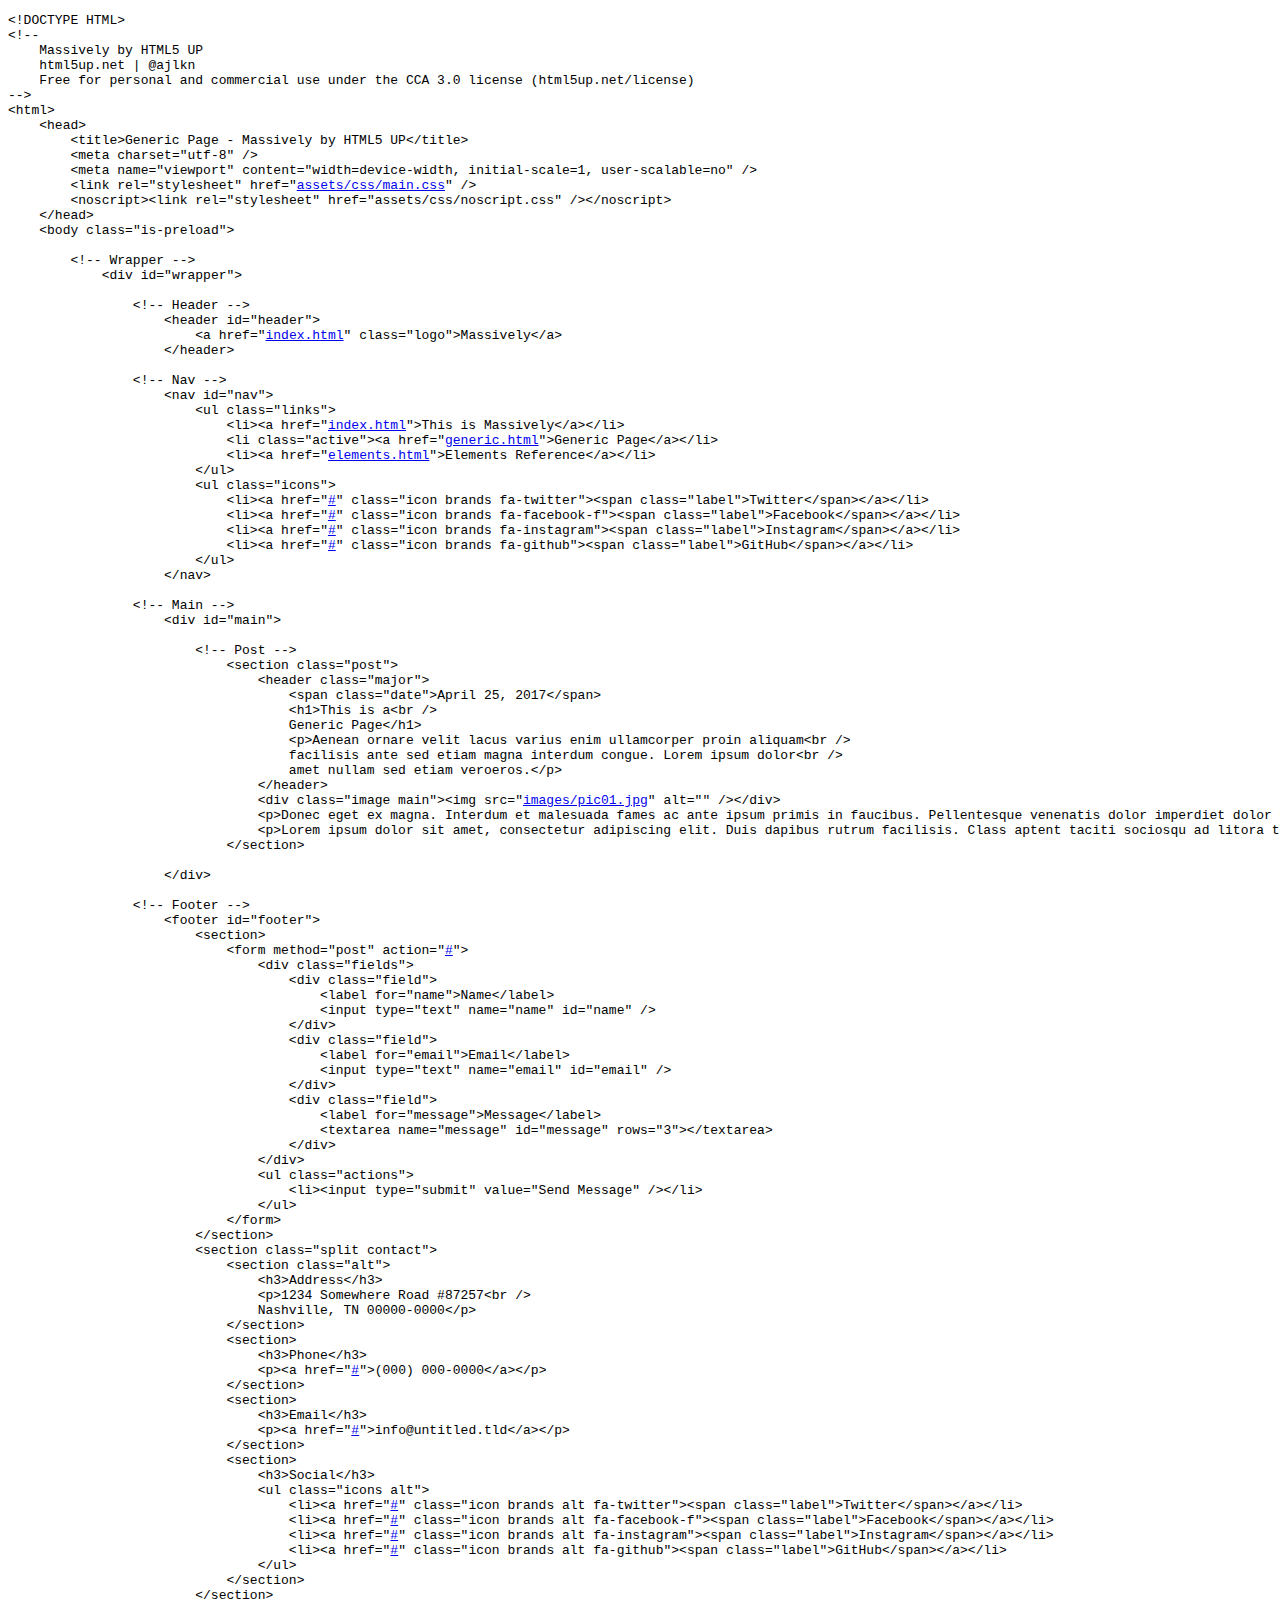
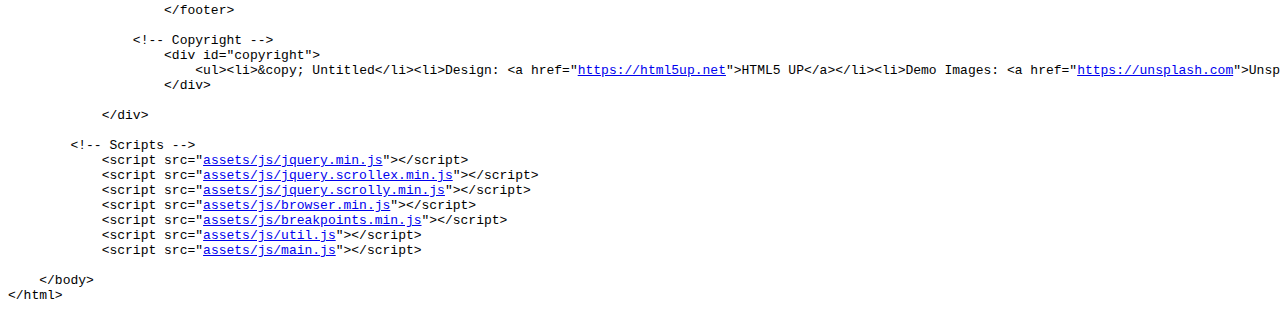
<file: https __html5up.net_uploads_demos_massively_generic.html>
<!DOCTYPE html>
<html><head>
<meta http-equiv="content-type" content="text/html; charset=UTF-8"><meta name="viewport" content="width=device-width"><title>https://html5up.net/uploads/demos/massively/generic.html</title><link rel="stylesheet" type="text/css" href="resource://content-accessible/viewsource.css"></head><body id="viewsource" class="highlight" style="tab-size: 4"><pre id="line1"><span></span><span class="doctype">&lt;!DOCTYPE HTML&gt;</span><span>
<span id="line2"></span></span><span class="comment">&lt;!--
<span id="line3"></span>	Massively by HTML5 UP
<span id="line4"></span>	html5up.net | @ajlkn
<span id="line5"></span>	Free for personal and commercial use under the CCA 3.0 license (html5up.net/license)
<span id="line6"></span>--&gt;</span><span>
<span id="line7"></span></span><span>&lt;<span class="start-tag">html</span>&gt;</span><span>
<span id="line8"></span>	</span><span>&lt;<span class="start-tag">head</span>&gt;</span><span>
<span id="line9"></span>		</span><span>&lt;<span class="start-tag">title</span>&gt;</span><span>Generic Page - Massively by HTML5 UP</span><span>&lt;/<span class="end-tag">title</span>&gt;</span><span>
<span id="line10"></span>		</span><span>&lt;<span class="start-tag">meta</span> <span class="attribute-name">charset</span>="<a class="attribute-value">utf-8</a>" <span>/</span>&gt;</span><span>
<span id="line11"></span>		</span><span>&lt;<span class="start-tag">meta</span> <span class="attribute-name">name</span>="<a class="attribute-value">viewport</a>" <span class="attribute-name">content</span>="<a class="attribute-value">width=device-width, initial-scale=1, user-scalable=no</a>" <span>/</span>&gt;</span><span>
<span id="line12"></span>		</span><span>&lt;<span class="start-tag">link</span> <span class="attribute-name">rel</span>="<a class="attribute-value">stylesheet</a>" <span class="attribute-name">href</span>="<a class="attribute-value" href="view-source:https://html5up.net/uploads/demos/massively/assets/css/main.css">assets/css/main.css</a>" <span>/</span>&gt;</span><span>
<span id="line13"></span>		</span><span>&lt;<span class="start-tag">noscript</span>&gt;</span><span></span><span>&lt;</span><span>link rel="stylesheet" href="assets/css/noscript.css" /&gt;</span><span>&lt;/<span class="end-tag">noscript</span>&gt;</span><span>
<span id="line14"></span>	</span><span>&lt;/<span class="end-tag">head</span>&gt;</span><span>
<span id="line15"></span>	</span><span>&lt;<span class="start-tag">body</span> <span class="attribute-name">class</span>="<a class="attribute-value">is-preload</a>"&gt;</span><span>
<span id="line16"></span>
<span id="line17"></span>		</span><span class="comment">&lt;!-- Wrapper --&gt;</span><span>
<span id="line18"></span>			</span><span>&lt;<span class="start-tag">div</span> <span class="attribute-name">id</span>="<a class="attribute-value">wrapper</a>"&gt;</span><span>
<span id="line19"></span>
<span id="line20"></span>				</span><span class="comment">&lt;!-- Header --&gt;</span><span>
<span id="line21"></span>					</span><span>&lt;<span class="start-tag">header</span> <span class="attribute-name">id</span>="<a class="attribute-value">header</a>"&gt;</span><span>
<span id="line22"></span>						</span><span>&lt;<span class="start-tag">a</span> <span class="attribute-name">href</span>="<a class="attribute-value" href="view-source:https://html5up.net/uploads/demos/massively/index.html">index.html</a>" <span class="attribute-name">class</span>="<a class="attribute-value">logo</a>"&gt;</span><span>Massively</span><span>&lt;/<span class="end-tag">a</span>&gt;</span><span>
<span id="line23"></span>					</span><span>&lt;/<span class="end-tag">header</span>&gt;</span><span>
<span id="line24"></span>
<span id="line25"></span>				</span><span class="comment">&lt;!-- Nav --&gt;</span><span>
<span id="line26"></span>					</span><span>&lt;<span class="start-tag">nav</span> <span class="attribute-name">id</span>="<a class="attribute-value">nav</a>"&gt;</span><span>
<span id="line27"></span>						</span><span>&lt;<span class="start-tag">ul</span> <span class="attribute-name">class</span>="<a class="attribute-value">links</a>"&gt;</span><span>
<span id="line28"></span>							</span><span>&lt;<span class="start-tag">li</span>&gt;</span><span></span><span>&lt;<span class="start-tag">a</span> <span class="attribute-name">href</span>="<a class="attribute-value" href="view-source:https://html5up.net/uploads/demos/massively/index.html">index.html</a>"&gt;</span><span>This is Massively</span><span>&lt;/<span class="end-tag">a</span>&gt;</span><span></span><span>&lt;/<span class="end-tag">li</span>&gt;</span><span>
<span id="line29"></span>							</span><span>&lt;<span class="start-tag">li</span> <span class="attribute-name">class</span>="<a class="attribute-value">active</a>"&gt;</span><span></span><span>&lt;<span class="start-tag">a</span> <span class="attribute-name">href</span>="<a class="attribute-value" href="view-source:https://html5up.net/uploads/demos/massively/generic.html">generic.html</a>"&gt;</span><span>Generic Page</span><span>&lt;/<span class="end-tag">a</span>&gt;</span><span></span><span>&lt;/<span class="end-tag">li</span>&gt;</span><span>
<span id="line30"></span>							</span><span>&lt;<span class="start-tag">li</span>&gt;</span><span></span><span>&lt;<span class="start-tag">a</span> <span class="attribute-name">href</span>="<a class="attribute-value" href="view-source:https://html5up.net/uploads/demos/massively/elements.html">elements.html</a>"&gt;</span><span>Elements Reference</span><span>&lt;/<span class="end-tag">a</span>&gt;</span><span></span><span>&lt;/<span class="end-tag">li</span>&gt;</span><span>
<span id="line31"></span>						</span><span>&lt;/<span class="end-tag">ul</span>&gt;</span><span>
<span id="line32"></span>						</span><span>&lt;<span class="start-tag">ul</span> <span class="attribute-name">class</span>="<a class="attribute-value">icons</a>"&gt;</span><span>
<span id="line33"></span>							</span><span>&lt;<span class="start-tag">li</span>&gt;</span><span></span><span>&lt;<span class="start-tag">a</span> <span class="attribute-name">href</span>="<a class="attribute-value" href="view-source:https://html5up.net/uploads/demos/massively/generic.html#">#</a>" <span class="attribute-name">class</span>="<a class="attribute-value">icon brands fa-twitter</a>"&gt;</span><span></span><span>&lt;<span class="start-tag">span</span> <span class="attribute-name">class</span>="<a class="attribute-value">label</a>"&gt;</span><span>Twitter</span><span>&lt;/<span class="end-tag">span</span>&gt;</span><span></span><span>&lt;/<span class="end-tag">a</span>&gt;</span><span></span><span>&lt;/<span class="end-tag">li</span>&gt;</span><span>
<span id="line34"></span>							</span><span>&lt;<span class="start-tag">li</span>&gt;</span><span></span><span>&lt;<span class="start-tag">a</span> <span class="attribute-name">href</span>="<a class="attribute-value" href="view-source:https://html5up.net/uploads/demos/massively/generic.html#">#</a>" <span class="attribute-name">class</span>="<a class="attribute-value">icon brands fa-facebook-f</a>"&gt;</span><span></span><span>&lt;<span class="start-tag">span</span> <span class="attribute-name">class</span>="<a class="attribute-value">label</a>"&gt;</span><span>Facebook</span><span>&lt;/<span class="end-tag">span</span>&gt;</span><span></span><span>&lt;/<span class="end-tag">a</span>&gt;</span><span></span><span>&lt;/<span class="end-tag">li</span>&gt;</span><span>
<span id="line35"></span>							</span><span>&lt;<span class="start-tag">li</span>&gt;</span><span></span><span>&lt;<span class="start-tag">a</span> <span class="attribute-name">href</span>="<a class="attribute-value" href="view-source:https://html5up.net/uploads/demos/massively/generic.html#">#</a>" <span class="attribute-name">class</span>="<a class="attribute-value">icon brands fa-instagram</a>"&gt;</span><span></span><span>&lt;<span class="start-tag">span</span> <span class="attribute-name">class</span>="<a class="attribute-value">label</a>"&gt;</span><span>Instagram</span><span>&lt;/<span class="end-tag">span</span>&gt;</span><span></span><span>&lt;/<span class="end-tag">a</span>&gt;</span><span></span><span>&lt;/<span class="end-tag">li</span>&gt;</span><span>
<span id="line36"></span>							</span><span>&lt;<span class="start-tag">li</span>&gt;</span><span></span><span>&lt;<span class="start-tag">a</span> <span class="attribute-name">href</span>="<a class="attribute-value" href="view-source:https://html5up.net/uploads/demos/massively/generic.html#">#</a>" <span class="attribute-name">class</span>="<a class="attribute-value">icon brands fa-github</a>"&gt;</span><span></span><span>&lt;<span class="start-tag">span</span> <span class="attribute-name">class</span>="<a class="attribute-value">label</a>"&gt;</span><span>GitHub</span><span>&lt;/<span class="end-tag">span</span>&gt;</span><span></span><span>&lt;/<span class="end-tag">a</span>&gt;</span><span></span><span>&lt;/<span class="end-tag">li</span>&gt;</span><span>
<span id="line37"></span>						</span><span>&lt;/<span class="end-tag">ul</span>&gt;</span><span>
<span id="line38"></span>					</span><span>&lt;/<span class="end-tag">nav</span>&gt;</span><span>
<span id="line39"></span>
<span id="line40"></span>				</span><span class="comment">&lt;!-- Main --&gt;</span><span>
<span id="line41"></span>					</span><span>&lt;<span class="start-tag">div</span> <span class="attribute-name">id</span>="<a class="attribute-value">main</a>"&gt;</span><span>
<span id="line42"></span>
<span id="line43"></span>						</span><span class="comment">&lt;!-- Post --&gt;</span><span>
<span id="line44"></span>							</span><span>&lt;<span class="start-tag">section</span> <span class="attribute-name">class</span>="<a class="attribute-value">post</a>"&gt;</span><span>
<span id="line45"></span>								</span><span>&lt;<span class="start-tag">header</span> <span class="attribute-name">class</span>="<a class="attribute-value">major</a>"&gt;</span><span>
<span id="line46"></span>									</span><span>&lt;<span class="start-tag">span</span> <span class="attribute-name">class</span>="<a class="attribute-value">date</a>"&gt;</span><span>April 25, 2017</span><span>&lt;/<span class="end-tag">span</span>&gt;</span><span>
<span id="line47"></span>									</span><span>&lt;<span class="start-tag">h1</span>&gt;</span><span>This is a</span><span>&lt;<span class="start-tag">br</span> <span>/</span>&gt;</span><span>
<span id="line48"></span>									Generic Page</span><span>&lt;/<span class="end-tag">h1</span>&gt;</span><span>
<span id="line49"></span>									</span><span>&lt;<span class="start-tag">p</span>&gt;</span><span>Aenean ornare velit lacus varius enim ullamcorper proin aliquam</span><span>&lt;<span class="start-tag">br</span> <span>/</span>&gt;</span><span>
<span id="line50"></span>									facilisis ante sed etiam magna interdum congue. Lorem ipsum dolor</span><span>&lt;<span class="start-tag">br</span> <span>/</span>&gt;</span><span>
<span id="line51"></span>									amet nullam sed etiam veroeros.</span><span>&lt;/<span class="end-tag">p</span>&gt;</span><span>
<span id="line52"></span>								</span><span>&lt;/<span class="end-tag">header</span>&gt;</span><span>
<span id="line53"></span>								</span><span>&lt;<span class="start-tag">div</span> <span class="attribute-name">class</span>="<a class="attribute-value">image main</a>"&gt;</span><span></span><span>&lt;<span class="start-tag">img</span> <span class="attribute-name">src</span>="<a class="attribute-value" href="view-source:https://html5up.net/uploads/demos/massively/images/pic01.jpg">images/pic01.jpg</a>" <span class="attribute-name">alt</span>="<a class="attribute-value"></a>" <span>/</span>&gt;</span><span></span><span>&lt;/<span class="end-tag">div</span>&gt;</span><span>
<span id="line54"></span>								</span><span>&lt;<span class="start-tag">p</span>&gt;</span><span>Donec eget ex magna. Interdum et malesuada fames ac ante ipsum primis in faucibus. Pellentesque venenatis dolor imperdiet dolor mattis sagittis. Praesent rutrum sem diam, vitae egestas enim auctor sit amet. Pellentesque leo mauris, consectetur id ipsum sit amet, fergiat. Pellentesque in mi eu massa lacinia malesuada et a elit. Donec urna ex, lacinia in purus ac, pretium pulvinar mauris. Nunc lorem mauris, fringilla in aliquam at, euismod in lectus. Pellentesque habitant morbi tristique senectus et netus et malesuada fames ac turpis egestas. Curabitur sapien risus, commodo eget turpis at, elementum convallis enim turpis, lorem ipsum dolor sit amet nullam.</span><span>&lt;/<span class="end-tag">p</span>&gt;</span><span>
<span id="line55"></span>								</span><span>&lt;<span class="start-tag">p</span>&gt;</span><span>Lorem ipsum dolor sit amet, consectetur adipiscing elit. Duis dapibus rutrum facilisis. Class aptent taciti sociosqu ad litora torquent per conubia nostra, per inceptos himenaeos. Etiam tristique libero eu nibh porttitor fermentum. Nullam venenatis erat id vehicula viverra. Nunc ultrices eros ut ultricies condimentum. Mauris risus lacus, blandit sit amet venenatis non, bibendum vitae dolor. Nunc lorem mauris, fringilla in aliquam at, euismod in lectus. Pellentesque habitant morbi tristique senectus et netus et malesuada fames ac turpis egestas. In non lorem sit amet elit placerat maximus. Pellentesque aliquam maximus risus. Donec eget ex magna. Interdum et malesuada fames ac ante ipsum primis in faucibus. Pellentesque venenatis dolor imperdiet dolor mattis sagittis. Praesent rutrum sem diam, vitae egestas enim auctor sit amet. Pellentesque leo mauris, consectetur id ipsum.</span><span>&lt;/<span class="end-tag">p</span>&gt;</span><span>
<span id="line56"></span>							</span><span>&lt;/<span class="end-tag">section</span>&gt;</span><span>
<span id="line57"></span>
<span id="line58"></span>					</span><span>&lt;/<span class="end-tag">div</span>&gt;</span><span>
<span id="line59"></span>
<span id="line60"></span>				</span><span class="comment">&lt;!-- Footer --&gt;</span><span>
<span id="line61"></span>					</span><span>&lt;<span class="start-tag">footer</span> <span class="attribute-name">id</span>="<a class="attribute-value">footer</a>"&gt;</span><span>
<span id="line62"></span>						</span><span>&lt;<span class="start-tag">section</span>&gt;</span><span>
<span id="line63"></span>							</span><span>&lt;<span class="start-tag">form</span> <span class="attribute-name">method</span>="<a class="attribute-value">post</a>" <span class="attribute-name">action</span>="<a class="attribute-value" href="view-source:https://html5up.net/uploads/demos/massively/generic.html#">#</a>"&gt;</span><span>
<span id="line64"></span>								</span><span>&lt;<span class="start-tag">div</span> <span class="attribute-name">class</span>="<a class="attribute-value">fields</a>"&gt;</span><span>
<span id="line65"></span>									</span><span>&lt;<span class="start-tag">div</span> <span class="attribute-name">class</span>="<a class="attribute-value">field</a>"&gt;</span><span>
<span id="line66"></span>										</span><span>&lt;<span class="start-tag">label</span> <span class="attribute-name">for</span>="<a class="attribute-value">name</a>"&gt;</span><span>Name</span><span>&lt;/<span class="end-tag">label</span>&gt;</span><span>
<span id="line67"></span>										</span><span>&lt;<span class="start-tag">input</span> <span class="attribute-name">type</span>="<a class="attribute-value">text</a>" <span class="attribute-name">name</span>="<a class="attribute-value">name</a>" <span class="attribute-name">id</span>="<a class="attribute-value">name</a>" <span>/</span>&gt;</span><span>
<span id="line68"></span>									</span><span>&lt;/<span class="end-tag">div</span>&gt;</span><span>
<span id="line69"></span>									</span><span>&lt;<span class="start-tag">div</span> <span class="attribute-name">class</span>="<a class="attribute-value">field</a>"&gt;</span><span>
<span id="line70"></span>										</span><span>&lt;<span class="start-tag">label</span> <span class="attribute-name">for</span>="<a class="attribute-value">email</a>"&gt;</span><span>Email</span><span>&lt;/<span class="end-tag">label</span>&gt;</span><span>
<span id="line71"></span>										</span><span>&lt;<span class="start-tag">input</span> <span class="attribute-name">type</span>="<a class="attribute-value">text</a>" <span class="attribute-name">name</span>="<a class="attribute-value">email</a>" <span class="attribute-name">id</span>="<a class="attribute-value">email</a>" <span>/</span>&gt;</span><span>
<span id="line72"></span>									</span><span>&lt;/<span class="end-tag">div</span>&gt;</span><span>
<span id="line73"></span>									</span><span>&lt;<span class="start-tag">div</span> <span class="attribute-name">class</span>="<a class="attribute-value">field</a>"&gt;</span><span>
<span id="line74"></span>										</span><span>&lt;<span class="start-tag">label</span> <span class="attribute-name">for</span>="<a class="attribute-value">message</a>"&gt;</span><span>Message</span><span>&lt;/<span class="end-tag">label</span>&gt;</span><span>
<span id="line75"></span>										</span><span>&lt;<span class="start-tag">textarea</span> <span class="attribute-name">name</span>="<a class="attribute-value">message</a>" <span class="attribute-name">id</span>="<a class="attribute-value">message</a>" <span class="attribute-name">rows</span>="<a class="attribute-value">3</a>"&gt;</span><span></span><span>&lt;/<span class="end-tag">textarea</span>&gt;</span><span>
<span id="line76"></span>									</span><span>&lt;/<span class="end-tag">div</span>&gt;</span><span>
<span id="line77"></span>								</span><span>&lt;/<span class="end-tag">div</span>&gt;</span><span>
<span id="line78"></span>								</span><span>&lt;<span class="start-tag">ul</span> <span class="attribute-name">class</span>="<a class="attribute-value">actions</a>"&gt;</span><span>
<span id="line79"></span>									</span><span>&lt;<span class="start-tag">li</span>&gt;</span><span></span><span>&lt;<span class="start-tag">input</span> <span class="attribute-name">type</span>="<a class="attribute-value">submit</a>" <span class="attribute-name">value</span>="<a class="attribute-value">Send Message</a>" <span>/</span>&gt;</span><span></span><span>&lt;/<span class="end-tag">li</span>&gt;</span><span>
<span id="line80"></span>								</span><span>&lt;/<span class="end-tag">ul</span>&gt;</span><span>
<span id="line81"></span>							</span><span>&lt;/<span class="end-tag">form</span>&gt;</span><span>
<span id="line82"></span>						</span><span>&lt;/<span class="end-tag">section</span>&gt;</span><span>
<span id="line83"></span>						</span><span>&lt;<span class="start-tag">section</span> <span class="attribute-name">class</span>="<a class="attribute-value">split contact</a>"&gt;</span><span>
<span id="line84"></span>							</span><span>&lt;<span class="start-tag">section</span> <span class="attribute-name">class</span>="<a class="attribute-value">alt</a>"&gt;</span><span>
<span id="line85"></span>								</span><span>&lt;<span class="start-tag">h3</span>&gt;</span><span>Address</span><span>&lt;/<span class="end-tag">h3</span>&gt;</span><span>
<span id="line86"></span>								</span><span>&lt;<span class="start-tag">p</span>&gt;</span><span>1234 Somewhere Road #87257</span><span>&lt;<span class="start-tag">br</span> <span>/</span>&gt;</span><span>
<span id="line87"></span>								Nashville, TN 00000-0000</span><span>&lt;/<span class="end-tag">p</span>&gt;</span><span>
<span id="line88"></span>							</span><span>&lt;/<span class="end-tag">section</span>&gt;</span><span>
<span id="line89"></span>							</span><span>&lt;<span class="start-tag">section</span>&gt;</span><span>
<span id="line90"></span>								</span><span>&lt;<span class="start-tag">h3</span>&gt;</span><span>Phone</span><span>&lt;/<span class="end-tag">h3</span>&gt;</span><span>
<span id="line91"></span>								</span><span>&lt;<span class="start-tag">p</span>&gt;</span><span></span><span>&lt;<span class="start-tag">a</span> <span class="attribute-name">href</span>="<a class="attribute-value" href="view-source:https://html5up.net/uploads/demos/massively/generic.html#">#</a>"&gt;</span><span>(000) 000-0000</span><span>&lt;/<span class="end-tag">a</span>&gt;</span><span></span><span>&lt;/<span class="end-tag">p</span>&gt;</span><span>
<span id="line92"></span>							</span><span>&lt;/<span class="end-tag">section</span>&gt;</span><span>
<span id="line93"></span>							</span><span>&lt;<span class="start-tag">section</span>&gt;</span><span>
<span id="line94"></span>								</span><span>&lt;<span class="start-tag">h3</span>&gt;</span><span>Email</span><span>&lt;/<span class="end-tag">h3</span>&gt;</span><span>
<span id="line95"></span>								</span><span>&lt;<span class="start-tag">p</span>&gt;</span><span></span><span>&lt;<span class="start-tag">a</span> <span class="attribute-name">href</span>="<a class="attribute-value" href="view-source:https://html5up.net/uploads/demos/massively/generic.html#">#</a>"&gt;</span><span>info@untitled.tld</span><span>&lt;/<span class="end-tag">a</span>&gt;</span><span></span><span>&lt;/<span class="end-tag">p</span>&gt;</span><span>
<span id="line96"></span>							</span><span>&lt;/<span class="end-tag">section</span>&gt;</span><span>
<span id="line97"></span>							</span><span>&lt;<span class="start-tag">section</span>&gt;</span><span>
<span id="line98"></span>								</span><span>&lt;<span class="start-tag">h3</span>&gt;</span><span>Social</span><span>&lt;/<span class="end-tag">h3</span>&gt;</span><span>
<span id="line99"></span>								</span><span>&lt;<span class="start-tag">ul</span> <span class="attribute-name">class</span>="<a class="attribute-value">icons alt</a>"&gt;</span><span>
<span id="line100"></span>									</span><span>&lt;<span class="start-tag">li</span>&gt;</span><span></span><span>&lt;<span class="start-tag">a</span> <span class="attribute-name">href</span>="<a class="attribute-value" href="view-source:https://html5up.net/uploads/demos/massively/generic.html#">#</a>" <span class="attribute-name">class</span>="<a class="attribute-value">icon brands alt fa-twitter</a>"&gt;</span><span></span><span>&lt;<span class="start-tag">span</span> <span class="attribute-name">class</span>="<a class="attribute-value">label</a>"&gt;</span><span>Twitter</span><span>&lt;/<span class="end-tag">span</span>&gt;</span><span></span><span>&lt;/<span class="end-tag">a</span>&gt;</span><span></span><span>&lt;/<span class="end-tag">li</span>&gt;</span><span>
<span id="line101"></span>									</span><span>&lt;<span class="start-tag">li</span>&gt;</span><span></span><span>&lt;<span class="start-tag">a</span> <span class="attribute-name">href</span>="<a class="attribute-value" href="view-source:https://html5up.net/uploads/demos/massively/generic.html#">#</a>" <span class="attribute-name">class</span>="<a class="attribute-value">icon brands alt fa-facebook-f</a>"&gt;</span><span></span><span>&lt;<span class="start-tag">span</span> <span class="attribute-name">class</span>="<a class="attribute-value">label</a>"&gt;</span><span>Facebook</span><span>&lt;/<span class="end-tag">span</span>&gt;</span><span></span><span>&lt;/<span class="end-tag">a</span>&gt;</span><span></span><span>&lt;/<span class="end-tag">li</span>&gt;</span><span>
<span id="line102"></span>									</span><span>&lt;<span class="start-tag">li</span>&gt;</span><span></span><span>&lt;<span class="start-tag">a</span> <span class="attribute-name">href</span>="<a class="attribute-value" href="view-source:https://html5up.net/uploads/demos/massively/generic.html#">#</a>" <span class="attribute-name">class</span>="<a class="attribute-value">icon brands alt fa-instagram</a>"&gt;</span><span></span><span>&lt;<span class="start-tag">span</span> <span class="attribute-name">class</span>="<a class="attribute-value">label</a>"&gt;</span><span>Instagram</span><span>&lt;/<span class="end-tag">span</span>&gt;</span><span></span><span>&lt;/<span class="end-tag">a</span>&gt;</span><span></span><span>&lt;/<span class="end-tag">li</span>&gt;</span><span>
<span id="line103"></span>									</span><span>&lt;<span class="start-tag">li</span>&gt;</span><span></span><span>&lt;<span class="start-tag">a</span> <span class="attribute-name">href</span>="<a class="attribute-value" href="view-source:https://html5up.net/uploads/demos/massively/generic.html#">#</a>" <span class="attribute-name">class</span>="<a class="attribute-value">icon brands alt fa-github</a>"&gt;</span><span></span><span>&lt;<span class="start-tag">span</span> <span class="attribute-name">class</span>="<a class="attribute-value">label</a>"&gt;</span><span>GitHub</span><span>&lt;/<span class="end-tag">span</span>&gt;</span><span></span><span>&lt;/<span class="end-tag">a</span>&gt;</span><span></span><span>&lt;/<span class="end-tag">li</span>&gt;</span><span>
<span id="line104"></span>								</span><span>&lt;/<span class="end-tag">ul</span>&gt;</span><span>
<span id="line105"></span>							</span><span>&lt;/<span class="end-tag">section</span>&gt;</span><span>
<span id="line106"></span>						</span><span>&lt;/<span class="end-tag">section</span>&gt;</span><span>
<span id="line107"></span>					</span><span>&lt;/<span class="end-tag">footer</span>&gt;</span><span>
<span id="line108"></span>
<span id="line109"></span>				</span><span class="comment">&lt;!-- Copyright --&gt;</span><span>
<span id="line110"></span>					</span><span>&lt;<span class="start-tag">div</span> <span class="attribute-name">id</span>="<a class="attribute-value">copyright</a>"&gt;</span><span>
<span id="line111"></span>						</span><span>&lt;<span class="start-tag">ul</span>&gt;</span><span></span><span>&lt;<span class="start-tag">li</span>&gt;</span><span><span class="entity"><span>&amp;</span>copy;</span> Untitled</span><span>&lt;/<span class="end-tag">li</span>&gt;</span><span></span><span>&lt;<span class="start-tag">li</span>&gt;</span><span>Design: </span><span>&lt;<span class="start-tag">a</span> <span class="attribute-name">href</span>="<a class="attribute-value" href="view-source:https://html5up.net/">https://html5up.net</a>"&gt;</span><span>HTML5 UP</span><span>&lt;/<span class="end-tag">a</span>&gt;</span><span></span><span>&lt;/<span class="end-tag">li</span>&gt;</span><span></span><span>&lt;<span class="start-tag">li</span>&gt;</span><span>Demo Images: </span><span>&lt;<span class="start-tag">a</span> <span class="attribute-name">href</span>="<a class="attribute-value" href="view-source:https://unsplash.com/">https://unsplash.com</a>"&gt;</span><span>Unsplash</span><span>&lt;/<span class="end-tag">a</span>&gt;</span><span></span><span>&lt;/<span class="end-tag">li</span>&gt;</span><span></span><span>&lt;/<span class="end-tag">ul</span>&gt;</span><span>
<span id="line112"></span>					</span><span>&lt;/<span class="end-tag">div</span>&gt;</span><span>
<span id="line113"></span>
<span id="line114"></span>			</span><span>&lt;/<span class="end-tag">div</span>&gt;</span><span>
<span id="line115"></span>
<span id="line116"></span>		</span><span class="comment">&lt;!-- Scripts --&gt;</span><span>
<span id="line117"></span>			</span><span>&lt;<span class="start-tag">script</span> <span class="attribute-name">src</span>="<a class="attribute-value" href="view-source:https://html5up.net/uploads/demos/massively/assets/js/jquery.min.js">assets/js/jquery.min.js</a>"&gt;</span><span></span><span>&lt;/<span class="end-tag">script</span>&gt;</span><span>
<span id="line118"></span>			</span><span>&lt;<span class="start-tag">script</span> <span class="attribute-name">src</span>="<a class="attribute-value" href="view-source:https://html5up.net/uploads/demos/massively/assets/js/jquery.scrollex.min.js">assets/js/jquery.scrollex.min.js</a>"&gt;</span><span></span><span>&lt;/<span class="end-tag">script</span>&gt;</span><span>
<span id="line119"></span>			</span><span>&lt;<span class="start-tag">script</span> <span class="attribute-name">src</span>="<a class="attribute-value" href="view-source:https://html5up.net/uploads/demos/massively/assets/js/jquery.scrolly.min.js">assets/js/jquery.scrolly.min.js</a>"&gt;</span><span></span><span>&lt;/<span class="end-tag">script</span>&gt;</span><span>
<span id="line120"></span>			</span><span>&lt;<span class="start-tag">script</span> <span class="attribute-name">src</span>="<a class="attribute-value" href="view-source:https://html5up.net/uploads/demos/massively/assets/js/browser.min.js">assets/js/browser.min.js</a>"&gt;</span><span></span><span>&lt;/<span class="end-tag">script</span>&gt;</span><span>
<span id="line121"></span>			</span><span>&lt;<span class="start-tag">script</span> <span class="attribute-name">src</span>="<a class="attribute-value" href="view-source:https://html5up.net/uploads/demos/massively/assets/js/breakpoints.min.js">assets/js/breakpoints.min.js</a>"&gt;</span><span></span><span>&lt;/<span class="end-tag">script</span>&gt;</span><span>
<span id="line122"></span>			</span><span>&lt;<span class="start-tag">script</span> <span class="attribute-name">src</span>="<a class="attribute-value" href="view-source:https://html5up.net/uploads/demos/massively/assets/js/util.js">assets/js/util.js</a>"&gt;</span><span></span><span>&lt;/<span class="end-tag">script</span>&gt;</span><span>
<span id="line123"></span>			</span><span>&lt;<span class="start-tag">script</span> <span class="attribute-name">src</span>="<a class="attribute-value" href="view-source:https://html5up.net/uploads/demos/massively/assets/js/main.js">assets/js/main.js</a>"&gt;</span><span></span><span>&lt;/<span class="end-tag">script</span>&gt;</span><span>
<span id="line124"></span>
<span id="line125"></span>	</span><span>&lt;/<span class="end-tag">body</span>&gt;</span><span>
<span id="line126"></span></span><span>&lt;/<span class="end-tag">html</span>&gt;</span><span></span></pre></body></html>
</file>
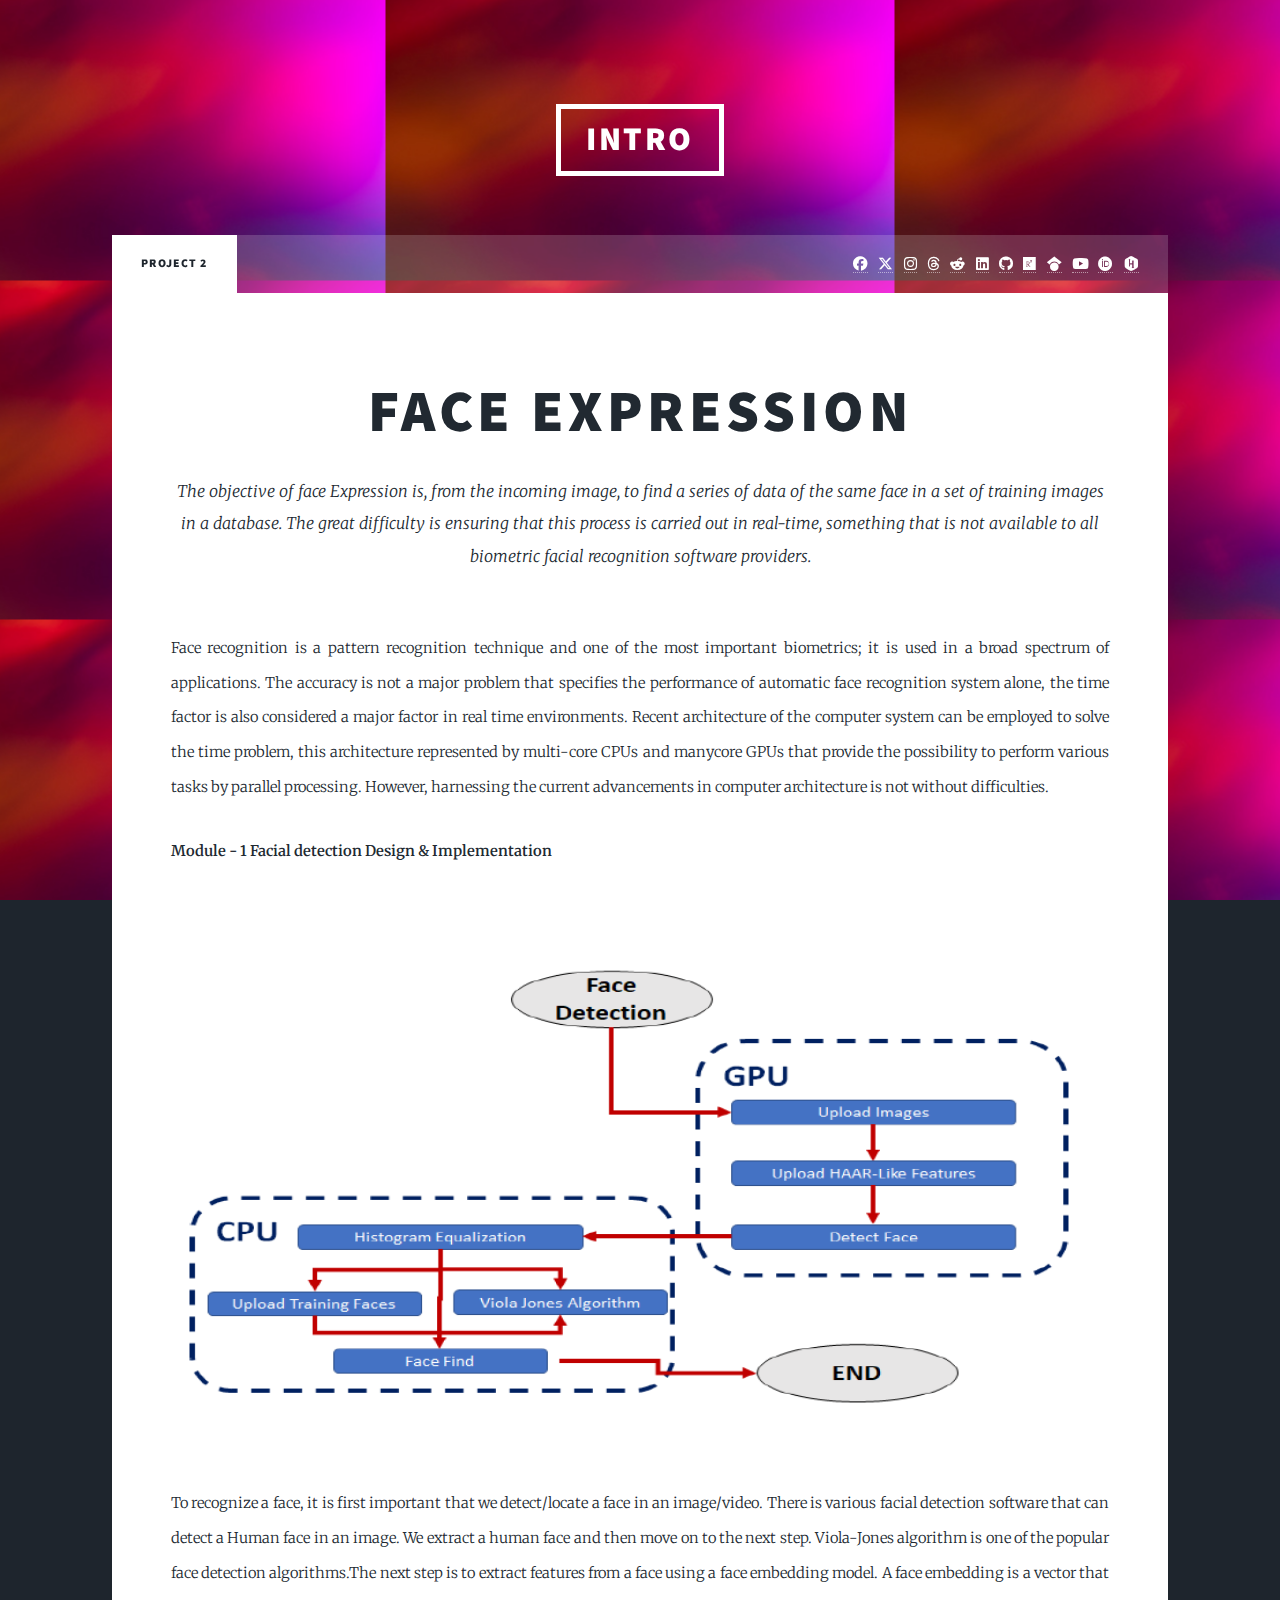
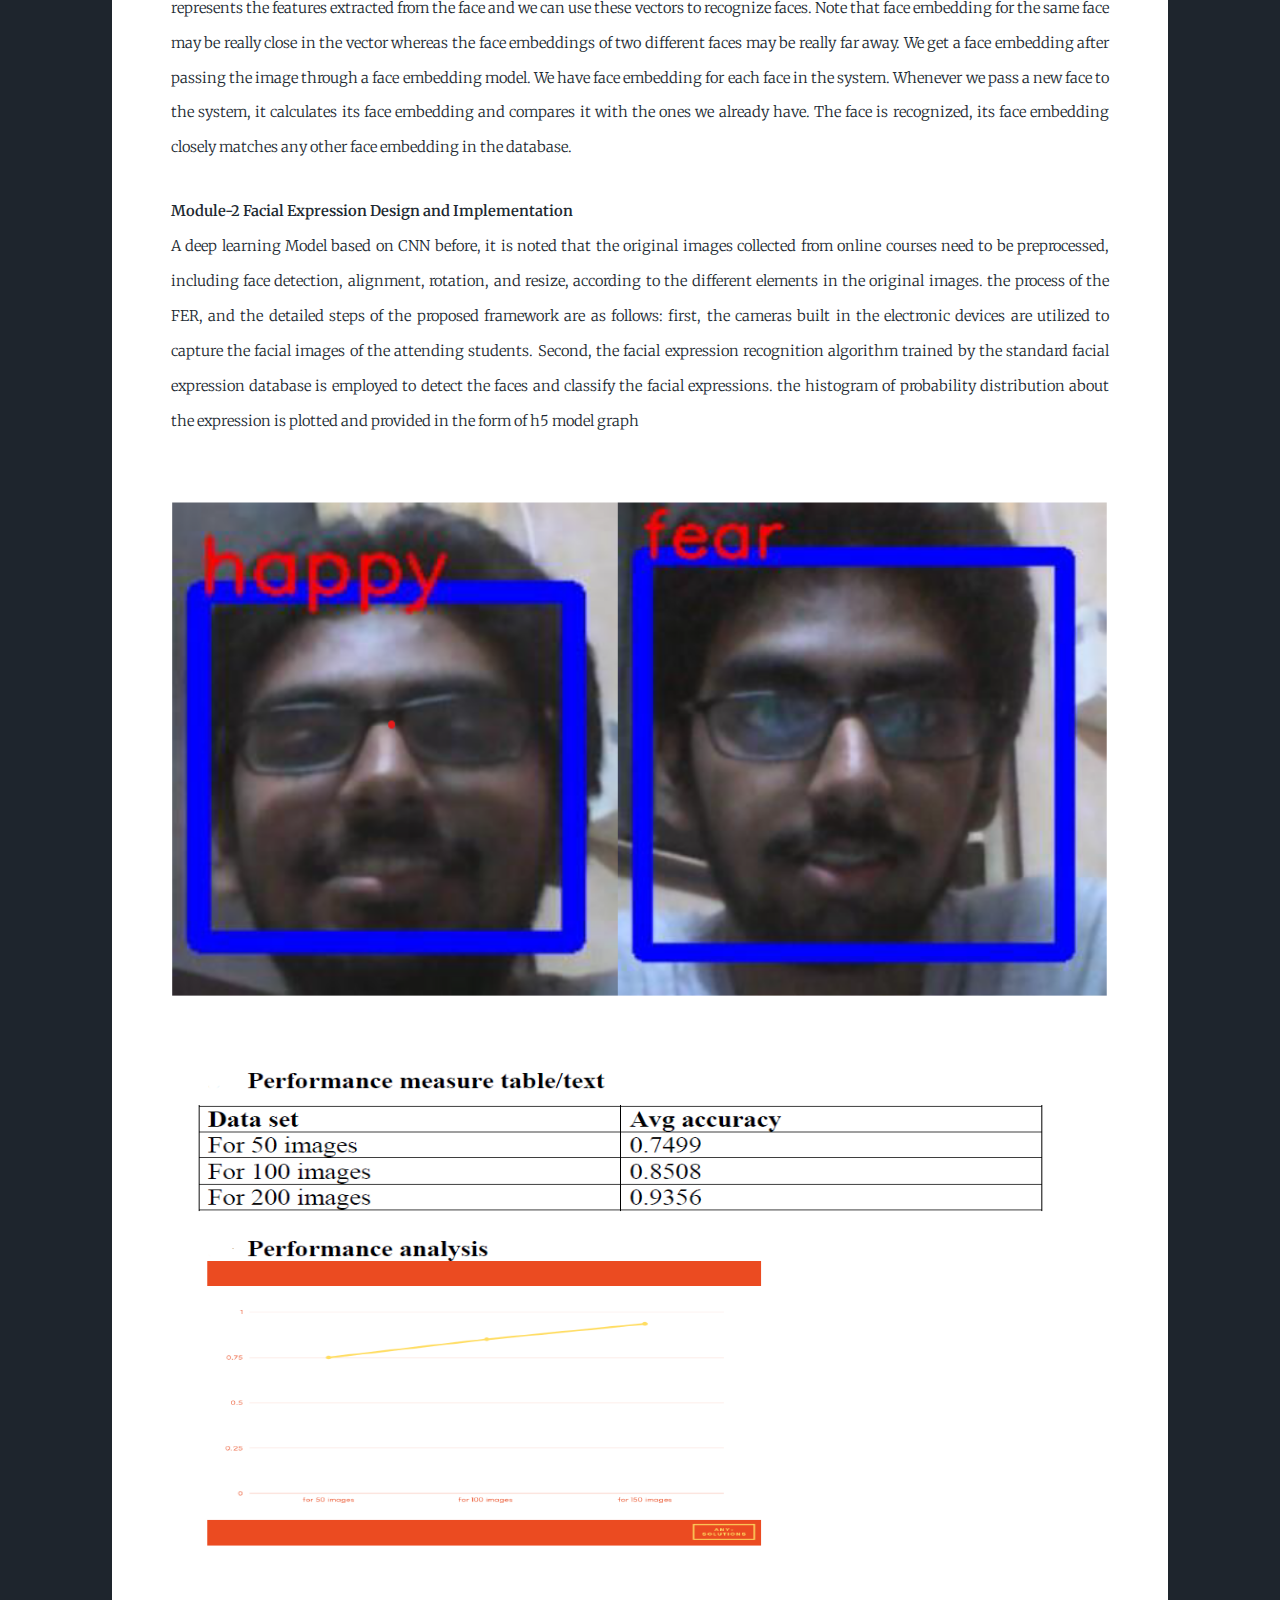
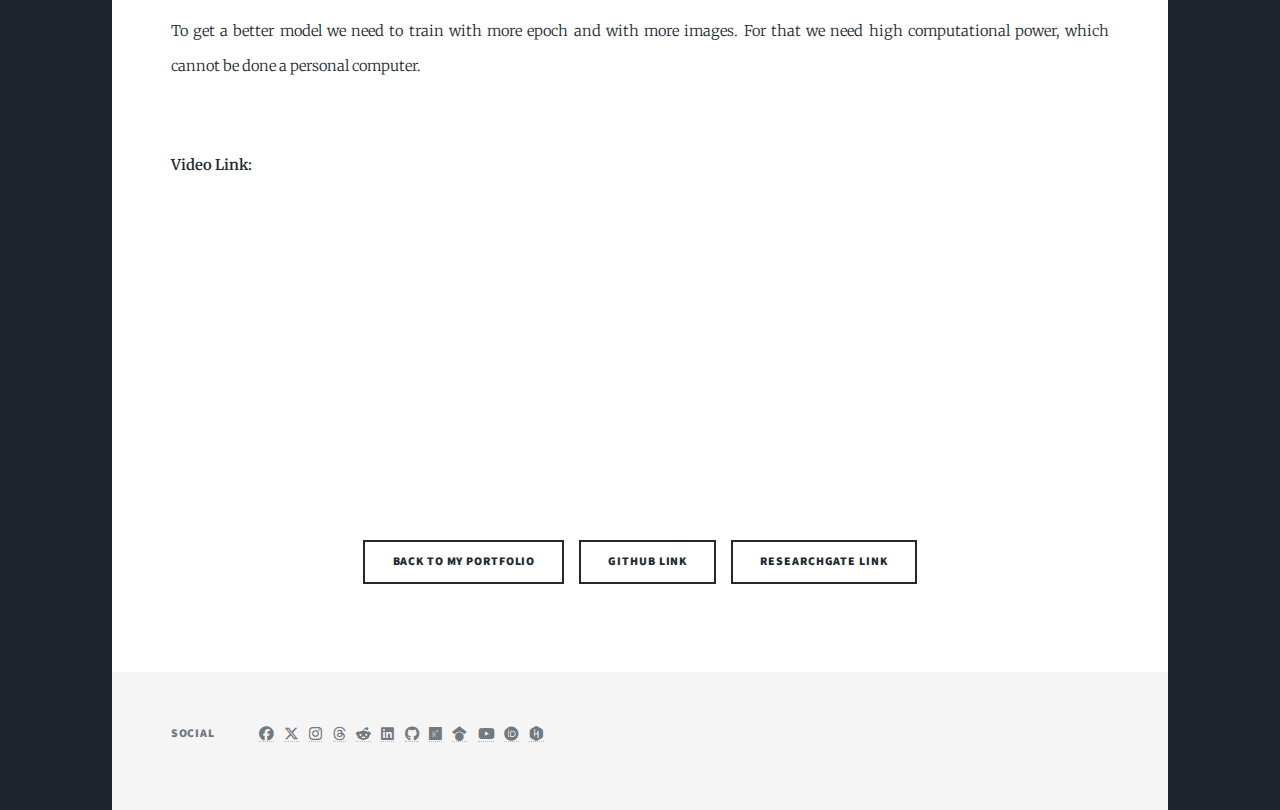
<file: project2.html>
<!DOCTYPE HTML>
<html>
	<head>
		<title>Project 2</title>
		<meta charset="utf-8" />
		<meta name="viewport" content="width=device-width, initial-scale=1, user-scalable=no" />
		<link rel="stylesheet" href="assets/css/main.css" />
		<noscript><link rel="stylesheet" href="assets/css/noscript.css" /></noscript>
		<link rel="apple-touch-icon" sizes="180x180" href="images/favicon/apple-touch-icon.png">
		<link rel="icon" type="image/png" sizes="32x32" href="images/favicon/favicon-32x32.png">
		<link rel="icon" type="image/png" sizes="16x16" href="images/favicon/favicon-16x16.png">
		<link rel="manifest" href="favicon/site.webmanifest">
		<script async src="https://pagead2.googlesyndication.com/pagead/js/adsbygoogle.js?client=ca-pub-6585175449792244"
     crossorigin="anonymous"></script>
	</head>
	<body class="is-preload" oncontextmenu = "return false" onmousedown="return false" onselectstart="return false">

		<!-- Wrapper -->
			<div id="wrapper">

				<!-- Header -->
					<header id="header">
						<a class="logo">Intro</a>
					</header>

				<!-- Nav -->
					<nav id="nav">
						<ul class="links">	
							<li class="active"><a href="project2.html">Project 2</a></li>
						</ul>
						<ul class="icons">
						<li><a href="https://www.facebook.com/abishek.r.545/" class="fa-brands fa-facebook fa-shake"><span class="label"></span></a></li>
						<li><a href="https://www.x.com/abishekprabaka2" class="fa-brands fa-x-twitter fa-shake"><span class="label"></span></a></li>
						<li><a href="https://www.instagram.com/abishek_prabakaran_r/" class="fa-brands fa-instagram fa-shake"><span class="label"></span></a></li>
						<li><a href="https://www.threads.net/@abishek_prabakaran_r" class="fa-brands fa-threads fa-shake"><span class="label"></span></a></li>
						<li><a href="https://www.reddit.com/user/Abishekr01/" class="fa-brands fa-reddit-alien fa-shake"><span class="label"></span></a></li>
						<li><a href="https://www.linkedin.com/in/abishek-prabakaran-ramkumar/" class="fa-brands fa-linkedin fa-shake"><span class="label"></span></a></li>
						<li><a href="https://github.com/Abijspy" class="fa-brands fa-github fa-shake"><span class="label"></span></a></li>
						<li><a href="https://www.researchgate.net/profile/Abishek-Prabakaran-Ramkumar" class="fa-brands fa-researchgate fa-shake"><span class="label"><span class="label"></span></a></li>
						<li><a href="https://scholar.google.com/citations?hl=en&user=xMhP6tgAAAAJ" class="fa-brands fa-google-scholar fa-shake"><span class="label"></span></a></li>
						<li><a href="https://www.youtube.com/channel/UCuLX4A09OKyq7HsbUzjGMtg" class="fa-brands fa-youtube fa-shake"><span class="label"></span></a></li>
						<li><a href="https://orcid.org/0000-0003-0592-2146" class="fa-brands fa-orcid fa-shake"><span class="label"></span></a></li>
						<li><a href="https://www.hackerrank.com/reachabishekr" class="fa-brands fa-hackerrank fa-shake"><span class="label"></span></a></li>
						</ul>
					</nav>

				<!-- Main -->
					<div id="main">

						<!-- Post -->
							<section class="post">
								<header class="major">
									<h1>Face Expression</h1>
									<p>The objective of face Expression is, from the incoming image, to find a series of data of the same face in a set of training images in a database. The great difficulty is ensuring that this process is carried out in real-time, something that is not available to all biometric facial recognition software providers.</p>
								</header>
								<p>Face recognition is a pattern recognition technique and one of the most important biometrics; it is used in a broad spectrum of applications. The accuracy is not a major problem that specifies the performance of automatic face recognition system alone, the time factor is also considered a major factor in real time environments. Recent architecture of the computer system can be employed to solve the time problem, this architecture represented by multi-core CPUs and manycore GPUs that provide the possibility to perform various tasks by parallel processing. However, harnessing the current advancements in computer architecture is not without difficulties.</p>
                                <b>Module - 1 Facial detection Design & Implementation</b>
								<div class="image main"><img src="images/project2/flowchart.png" width="300" height="500"></div>
                                <p>To recognize a face, it is first important that we detect/locate a face in an image/video. There is various facial detection software that can detect a Human face in an image. We extract a human face and then move on to the next step.
                                    Viola-Jones algorithm is one of the popular face detection algorithms.The next step is to extract features from a face using a face embedding model. A face embedding is a vector that represents the features extracted from the face and we can use these vectors to recognize faces. Note that face embedding for the same face may be really close in the vector whereas the face embeddings of two different faces may be really far away. We get a face embedding after passing the image through a face embedding model.
We have face embedding for each face in the system. Whenever we pass a new face to the system, it calculates its face embedding and compares it with the ones we already have. The face is recognized, its face embedding closely matches any other face embedding in the database.</p>
                                <b>Module-2 Facial Expression Design and Implementation</b>
                                <p>A deep learning Model based on CNN before, it is noted that the original images collected from online courses need to be preprocessed, including face detection, alignment, rotation, and resize, according to the different elements in the original images. the process of the FER, and the detailed steps of the proposed framework are as follows: first, the cameras built in the electronic devices are utilized to capture the facial images of the attending students. Second, the facial expression recognition algorithm trained by the standard facial expression database is employed to detect the faces and classify the facial expressions. the histogram of probability distribution about the expression is plotted and provided in the form of h5 model graph</p>
								<div class="image main"><img src="images/project2/Output.png" width="300" height="500"></div>
                                <div class="image main"><img src="images/project2/Performance.png" width="300" height="500"></div>
                                <p>To get a better model we need to train with more epoch and with more images. For that we need high computational power, which cannot be done a personal computer.</p>
								<br>
								<p><b>Video Link:</b></p>
								<iframe width="560" height="315" src="https://www.youtube.com/embed/TX85z9PriaI" title="YouTube video player" frameborder="0" allow="accelerometer; autoplay; clipboard-write; encrypted-media; gyroscope; picture-in-picture; web-share" allowfullscreen></iframe>
								<br>
									<ul class="actions special">
										<li><a href="https://abijspy.github.io/" class="button">Back to My Portfolio</a></li>
										<li><a href="https://github.com/Abijspy/Facial-Regonication-" class="button">Github Link</a></li>
										<li><a href="https://www.researchgate.net/publication/372743093_FACE_DETECTION_EMOJI_PICKER" class="button">ResearchGate Link</a></li>
										
									</ul>
							</section>

					</div>

				<!-- Footer -->
					<footer id="footer">
						<section class="split contact">
							
							<section>
								<h3>Social</h3>
								<ul class="icons alt">
									<li><a href="https://www.facebook.com/abishek.r.545/" class="fa-brands fa-facebook fa-shake"><span class="label"></span></a></li>
									<li><a href="https://www.x.com/abishekprabaka2" class="fa-brands fa-x-twitter fa-shake"><span class="label"></span></a></li>
									<li><a href="https://www.instagram.com/abishek_prabakaran_r/" class="fa-brands fa-instagram fa-shake"><span class="label"></span></a></li>
									<li><a href="https://www.threads.net/@abishek_prabakaran_r" class="fa-brands fa-threads fa-shake"><span class="label"></span></a></li>
									<li><a href="https://www.reddit.com/user/Abishekr01/" class="fa-brands fa-reddit-alien fa-shake"><span class="label"></span></a></li>
									<li><a href="https://www.linkedin.com/in/abishek-prabakaran-ramkumar/" class="fa-brands fa-linkedin fa-shake"><span class="label"></span></a></li>
									<li><a href="https://github.com/Abijspy" class="fa-brands fa-github fa-shake"><span class="label"></span></a></li>
									<li><a href="https://www.researchgate.net/profile/Abishek-Prabakaran-Ramkumar" class="fa-brands fa-researchgate fa-shake"><span class="label"><span class="label"></span></a></li>
									<li><a href="https://scholar.google.com/citations?hl=en&user=xMhP6tgAAAAJ" class="fa-brands fa-google-scholar fa-shake"><span class="label"></span></a></li>
									<li><a href="https://www.youtube.com/channel/UCuLX4A09OKyq7HsbUzjGMtg" class="fa-brands fa-youtube fa-shake"><span class="label"></span></a></li>
									<li><a href="https://orcid.org/0000-0003-0592-2146" class="fa-brands fa-orcid fa-shake"><span class="label"></span></a></li>
									<li><a href="https://www.hackerrank.com/reachabishekr" class="fa-brands fa-hackerrank fa-shake"><span class="label"></span></a></li>
									
								</ul>
							</section>
						</section>
					</footer>

				
			</div>

		<!-- Scripts -->
			<script src="assets/js/jquery.min.js"></script>
			<script src="assets/js/jquery.scrollex.min.js"></script>
			<script src="assets/js/jquery.scrolly.min.js"></script>
			<script src="assets/js/browser.min.js"></script>
			<script src="assets/js/breakpoints.min.js"></script>
			<script src="assets/js/util.js"></script>
			<script src="assets/js/main.js"></script>

	</body>
</html>
</file>
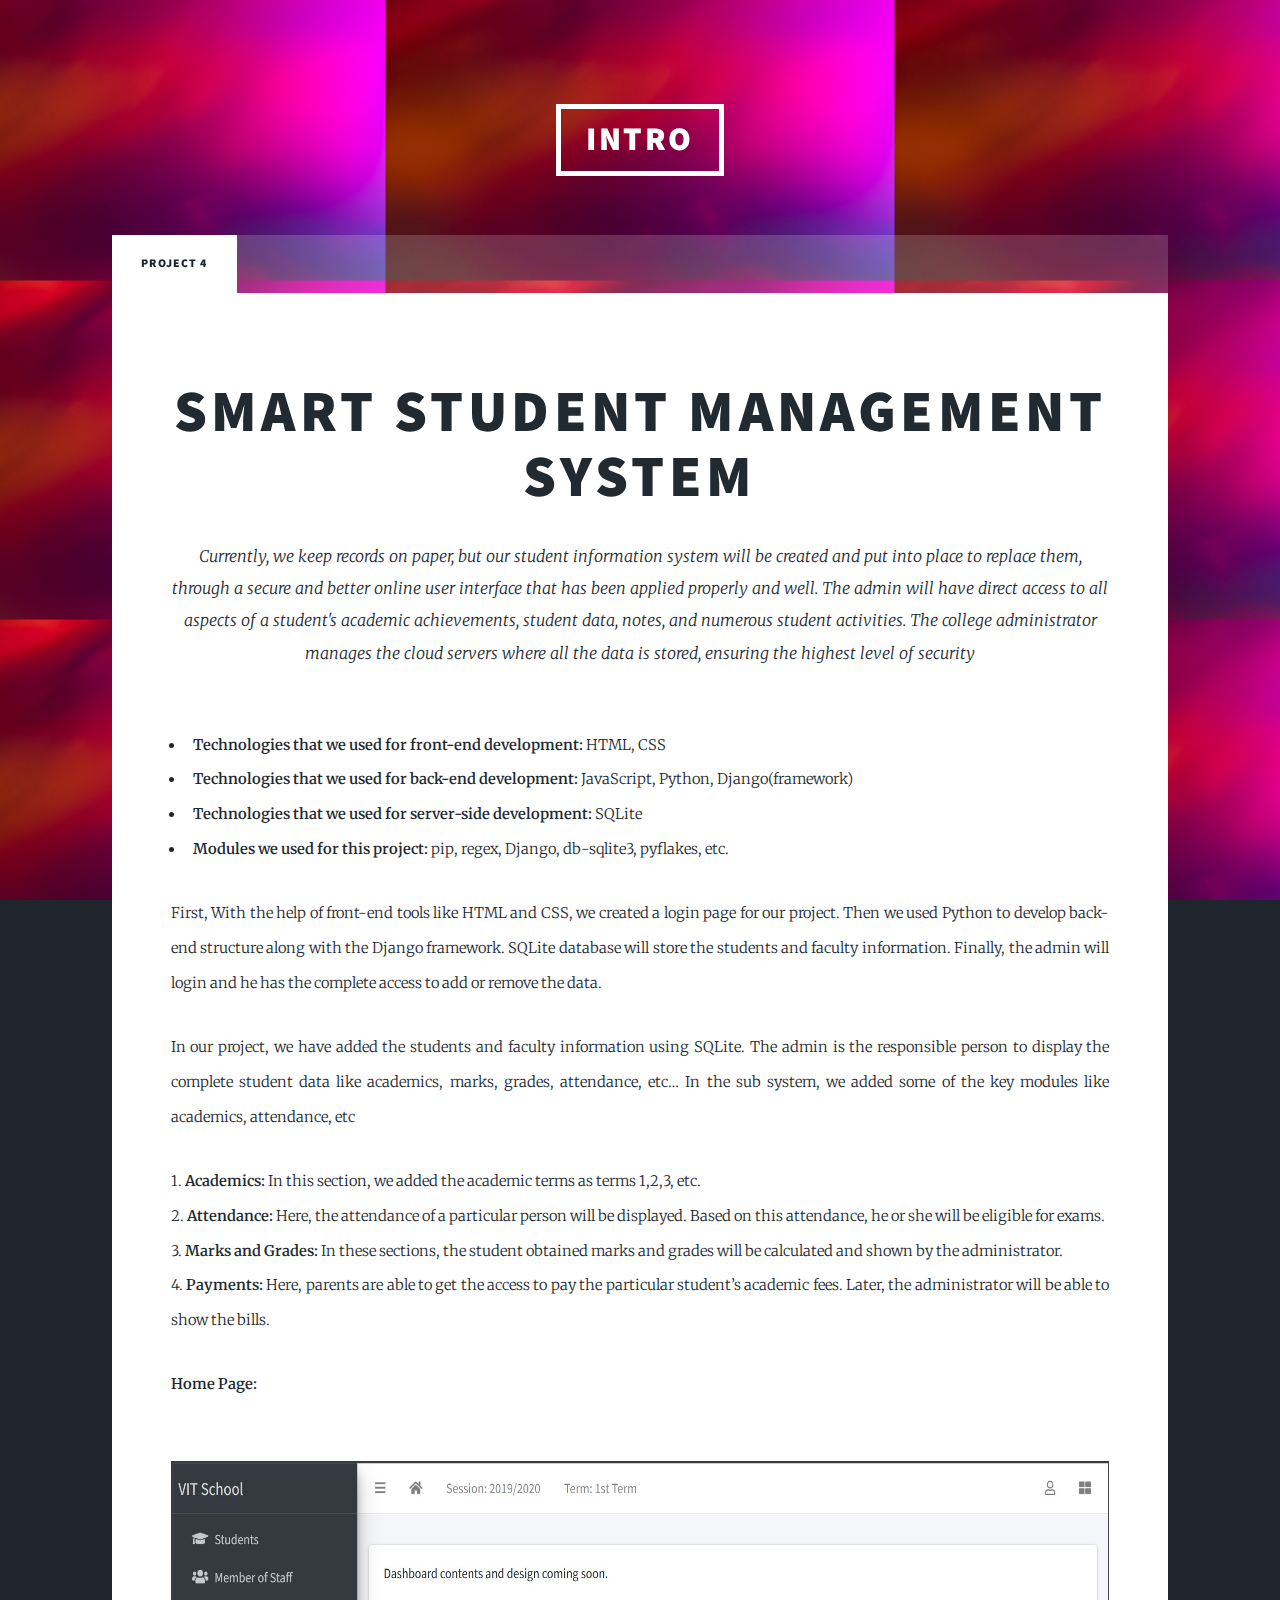
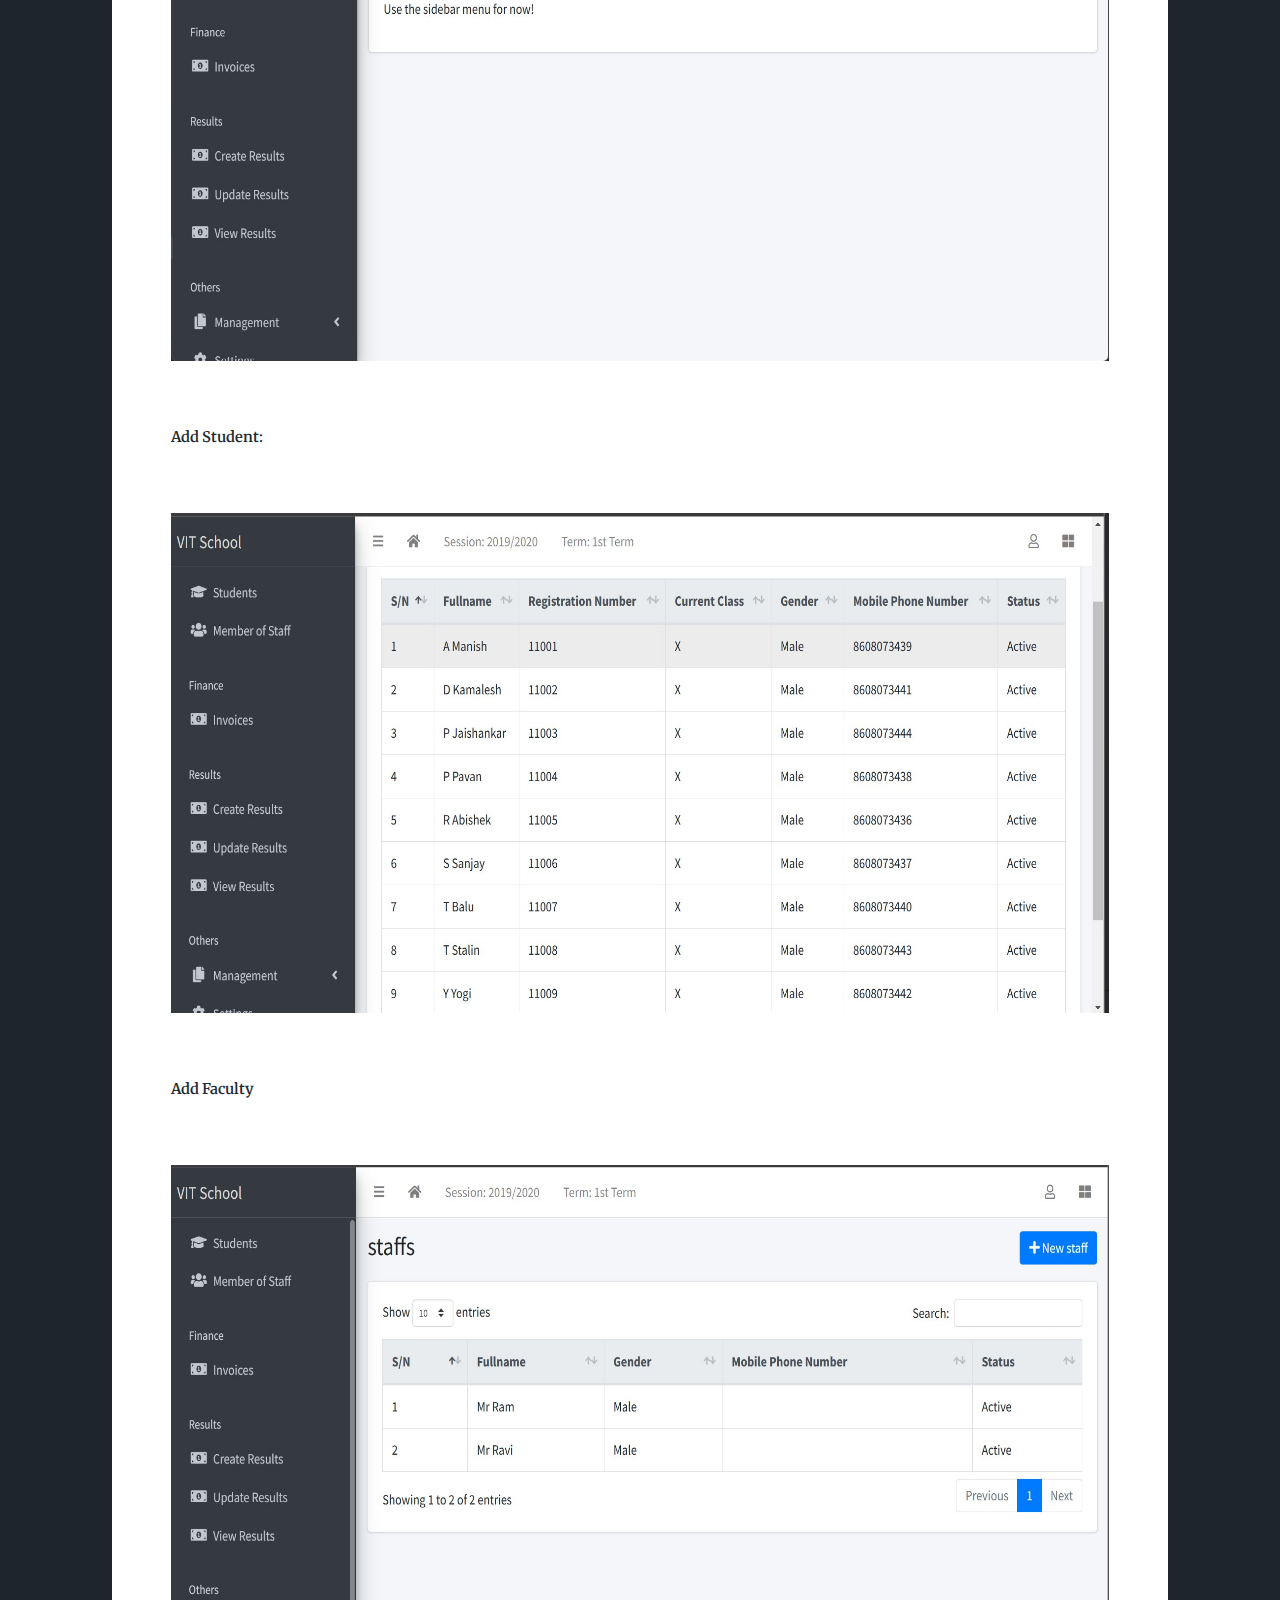
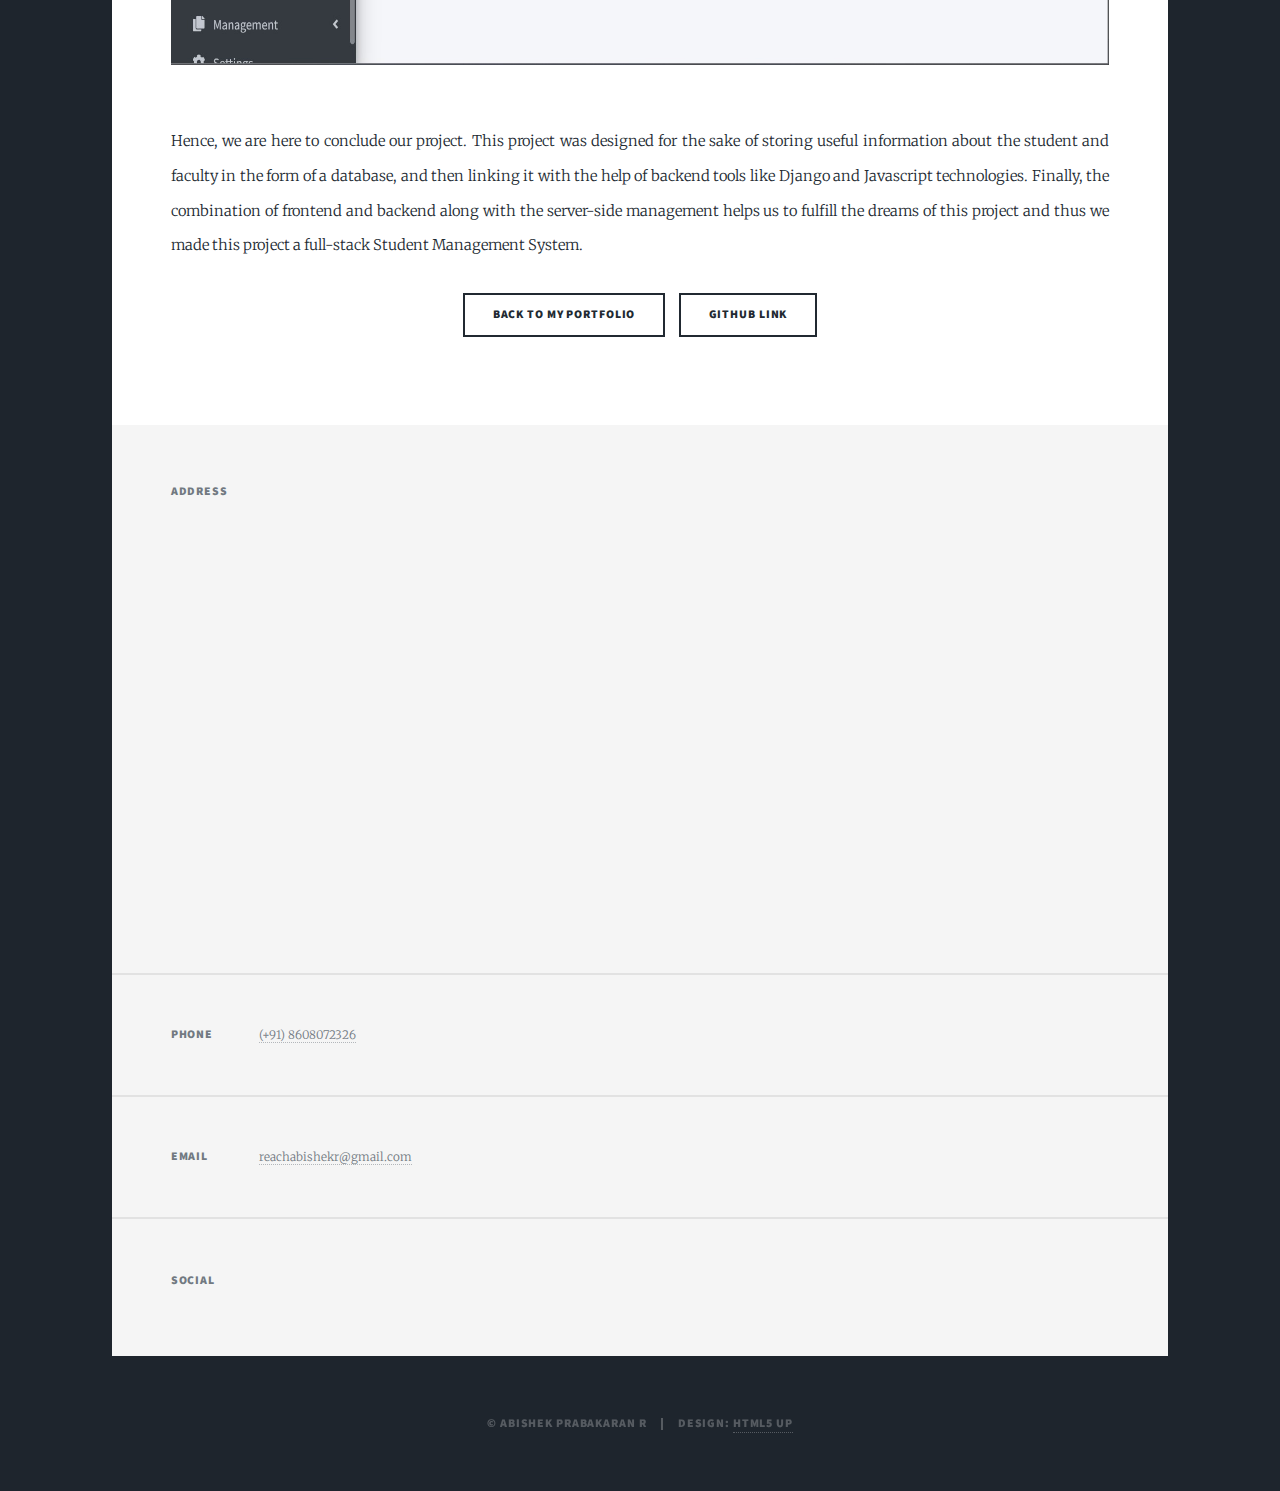
<file: project4.html>
<!DOCTYPE HTML>
<html>
	<head>
		<title>Project 4</title>
		<meta charset="utf-8" />
		<meta name="viewport" content="width=device-width, initial-scale=1, user-scalable=no" />
		<link rel="stylesheet" href="assets/css/main.css" />
		<noscript><link rel="stylesheet" href="assets/css/noscript.css" /></noscript>
		<link rel="apple-touch-icon" sizes="180x180" href="images/favicon/apple-touch-icon.png">
		<link rel="icon" type="image/png" sizes="32x32" href="images/favicon/favicon-32x32.png">
		<link rel="icon" type="image/png" sizes="16x16" href="images/favicon/favicon-16x16.png">
		<link rel="manifest" href="favicon/site.webmanifest">
	</head>
	<body class="is-preload" oncontextmenu = "return false" onmousedown="return false" onselectstart="return false">

		<!-- Wrapper -->
			<div id="wrapper">

				<!-- Header -->
					<header id="header">
						<a href="index.html" class="logo">Intro</a>
					</header>

				<!-- Nav -->
					<nav id="nav">
						<ul class="links">	
							<li class="active"><a href="project4.html">Project 4</a></li>
						</ul>
						<ul class="icons">
							<li><a href="#" class="icon brands fa-linkedin"><span class="label">Linkedin</span></a></li>
							<li><a href="#" class="icon brands fa-github"><span class="label">GitHub</span></a></li>
						</ul>
					</nav>

				<!-- Main -->
					<div id="main">

						<!-- Post -->
							<section class="post">
								<header class="major">
									<h1>Smart Student management system</h1>
									<p>Currently, we keep records on paper, but our student information system will be created and put into place to replace them, through a secure and better online user interface that has been applied properly and well. 
										The admin will have direct access to all aspects of a student's academic achievements, student data, notes, and numerous student activities. The college administrator manages the cloud servers where all the data is stored, ensuring the highest level of security
										</p>
								</header>
								<ul><li><b>Technologies that we used for front-end development:</b> HTML, CSS</li>
									<li><b>Technologies that we used for back-end development:</b> JavaScript, Python, Django(framework)</li>
									<li><b>Technologies that we used for server-side development:</b> SQLite</li>
									<li><b>Modules we used for this project: </b>pip, regex, Django, db-sqlite3, pyflakes, etc.</li>
								</ul>
									<p>First, With the help of front-end tools like HTML and CSS, we created a login page for our project. Then we used Python to develop back-end structure along with the Django framework. SQLite database will store the students and faculty information. Finally, the admin will login and he has the complete access to add or remove the data. 
									</p>
                                <p>In our project, we have added the students and faculty information using SQLite. The admin is the responsible person to display the complete student data like academics, marks, grades, attendance, etc…
									In the sub system, we added some of the key modules like academics, attendance, etc
									</p>
								<p>	1.	<b>Academics:</b> In this section, we added the academic terms as terms 1,2,3, etc.<br>
									2.	<b>Attendance:</b> Here, the attendance of a particular person will be displayed. Based on this attendance, he or she will be eligible for exams.<br>
									3.	<b>Marks and Grades:</b> In these sections, the student obtained marks and grades will be calculated and shown by the administrator.<br>
									4.	<b>Payments:</b> Here, parents are able to get the access to pay the particular student’s academic fees. Later, the administrator will be able to show the bills.<br>
								</p>
                                				<b>Home Page:</b>
								<div class="image main"><img src="images/project4/homepage.jpg" width="300" height="500"></div>
								<b>Add Student:</b>
								<div class="image main"><img src="images/project4/studentlist.jpg" width="300" height="500"></div>
								<b>Add Faculty</b>
								<div class="image main"><img src="images/project4/facultylist.jpg" width="300" height="500"></div>
                                <p>Hence, we are here to conclude our project. This project was designed for the sake of storing useful information about the student and faculty in the form of a database, and then linking it with the help of backend tools like Django and Javascript technologies. Finally, the combination of frontend and backend along with the server-side management helps us to fulfill the dreams of this project and thus we made this project a full-stack Student Management System.</p>
									<ul class="actions special">
										<li><a href="index.html" class="button">Back to My Portfolio</a></li>
										<li><a href="https://github.com/Abijspy/Django_Student_Management_System" class="button">Github Link</a></li>
                                        
									</ul>
							</section>

					</div>

				<!-- Footer -->
					<footer id="footer">
						<section class="split contact">
							<section class="alt">
								<h3>Address</h3>
								<iframe src="https://www.google.com/maps/embed?pb=!1m18!1m12!1m3!1d972.0197494596042!2d80.18885742914007!3d12.966796706335941!2m3!1f0!2f0!3f0!3m2!1i1024!2i768!4f13.1!3m3!1m2!1s0x3a525d5df0268107%3A0x7f990d4fa885390c!2sAaji%20Kutir%20Apartments!5e0!3m2!1sen!2sin!4v1672925781623!5m2!1sen!2sin" width="600" height="450" style="border:0;" allowfullscreen="" loading="lazy" referrerpolicy="no-referrer-when-downgrade"></iframe>
							</section>
							<section>
								<h3>Phone</h3>
								<p><a href="#">(+91) 8608072326</a></p>
							</section>
							<section>
								<h3>Email</h3>
								<p><a href="#">reachabishekr@gmail.com</a></p>
							</section>
							<section>
								<h3>Social</h3>
								<ul class="icons alt">
									<li><a href="https://www.linkedin.com/in/abishek-prabakaran-ramkumar/" class="icon brands alt fa-linkedin"><span class="label">Linkedin</span></a></li>
									<li><a href="https://github.com/Abijspy" class="icon brands alt fa-github"><span class="label">GitHub</span></a></li>
								</ul>
							</section>
						</section>
					</footer>

				<!-- Copyright -->
					<div id="copyright">
						<ul><li>&copy; Abishek Prabakaran R</li><li>Design: <a href="https://html5up.net">HTML5 UP</a></li></ul>
					</div>

			</div>

		<!-- Scripts -->
			<script src="assets/js/jquery.min.js"></script>
			<script src="assets/js/jquery.scrollex.min.js"></script>
			<script src="assets/js/jquery.scrolly.min.js"></script>
			<script src="assets/js/browser.min.js"></script>
			<script src="assets/js/breakpoints.min.js"></script>
			<script src="assets/js/util.js"></script>
			<script src="assets/js/main.js"></script>
			<script>
 			function disableClick(){
 			document.onclick=function(event){
 			if (event.button == 2) {
 			alert('Right Click Message');
 			return false;
 			}
 			}
 			}
 			</script>

	</body>
</html>
</file>
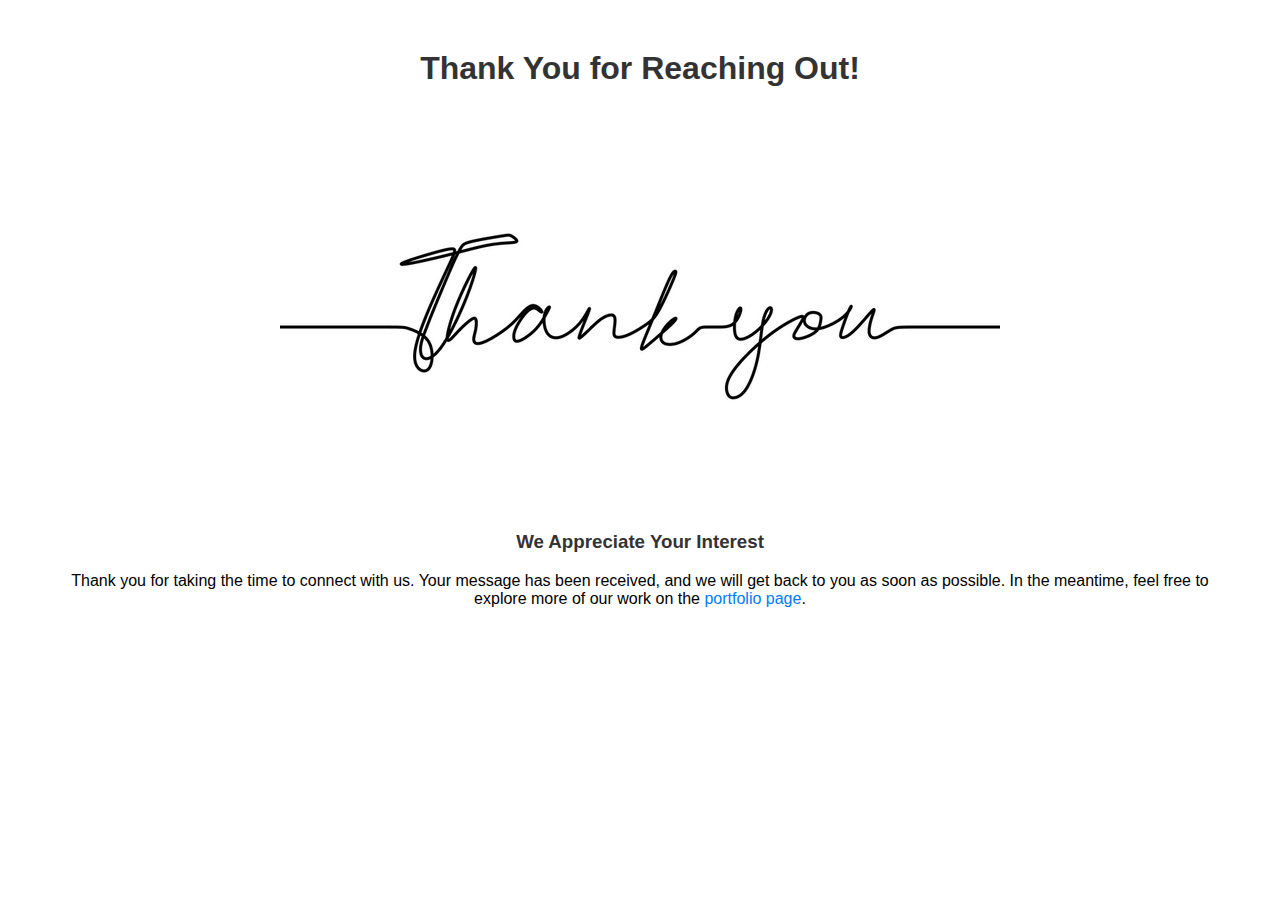
<file: ThankYou.html>
<!DOCTYPE html>
<html lang="en">
<head>
    <meta charset="UTF-8">
    <meta name="viewport" content="width=device-width, initial-scale=1.0">
    <title>Thank You for Reaching Out!</title>
    <style>
        body {
            font-family: 'Arial', sans-serif;
            text-align: center;
            margin: 50px;
        }

        img {
            max-width: 100%;
            height: auto;
            margin: 20px 0;
        }

        h1, h3 {
            color: #333;
        }

        a {
            color: #007bff;
            text-decoration: none;
        }

        a:hover {
            text-decoration: underline;
        }
    </style>
	<style> 
		.prevent-select {
 		-webkit-user-select: none; /* Safari */
  		-ms-user-select: none; /* IE 10 and IE 11 */
  		user-select: none; /* Standard syntax */
		}
		</style>

	<link rel="apple-touch-icon" sizes="180x180" href="images/favicon/apple-touch-icon.png">
	<link rel="icon" type="image/png" sizes="32x32" href="images/favicon/favicon-32x32.png">
	<link rel="icon" type="image/png" sizes="16x16" href="images/favicon/favicon-16x16.png">
	<link rel="manifest" href="favicon/site.webmanifest">
</head>
<body>

    <h1>Thank You for Reaching Out!</h1>

    <img id="thankYouImage" src="/thank-you-image.png" alt="Thank You Image">

    <h3 id="message">We Appreciate Your Interest</h3>

    <p>
        Thank you for taking the time to connect with us. Your message has been received, and we will get back to you as soon as possible. In the meantime, feel free to explore more of our work on the <a href="https://abijspy.github.io/">portfolio page</a>.
    </p>
<script>
      document.addEventListener("contextmenu", (event) => {
         event.preventDefault();
      });
				
   </script>
    

</body>
</html>
</file>
<file: assets/css/main.css>
@import url(fontawesome-all.min.css);
@import url("https://fonts.googleapis.com/css?family=Merriweather:300,700,300italic,700italic|Source+Sans+Pro:900");

/*
	Massively by HTML5 UP
	html5up.net | @ajlkn
	Free for personal and commercial use under the CCA 3.0 license (html5up.net/license)
*/

html, body, div, span, applet, object,
iframe, h1, h2, h3, h4, h5, h6, p, blockquote,
pre, a, abbr, acronym, address, big, cite,
code, del, dfn, em, img, ins, kbd, q, s, samp,
small, strike, strong, sub, sup, tt, var, b,
u, i, center, dl, dt, dd, ol, ul, li, fieldset,
form, label, legend, table, caption, tbody,
tfoot, thead, tr, th, td, article, aside,
canvas, details, embed, figure, figcaption,
footer, header, hgroup, menu, nav, output, ruby,
section, summary, time, mark, audio, video {
	margin: 0;
	padding: 0;
	border: 0;
	font-size: 100%;
	font: inherit;
	vertical-align: baseline;}

article, aside, details, figcaption, figure,
footer, header, hgroup, menu, nav, section {
	display: block;}

body {
	line-height: 1;
}

ol, ul {
	list-style: none;
}

blockquote, q {
	quotes: none;
}

	blockquote:before, blockquote:after, q:before, q:after {
		content: '';
		content: none;
	}

table {
	border-collapse: collapse;
	border-spacing: 0;
}

body {
	-webkit-text-size-adjust: none;
}

mark {
	background-color: transparent;
	color: inherit;
}

input::-moz-focus-inner {
	border: 0;
	padding: 0;
}

input, select, textarea {
	-moz-appearance: none;
	-webkit-appearance: none;
	-ms-appearance: none;
	appearance: none;
}

/* Basic */

	@-ms-viewport {
		width: device-width;
	}

	body {
		-ms-overflow-style: scrollbar;
	}

	@media screen and (max-width: 480px) {

		html, body {
			min-width: 320px;
		}

	}

	html {
		box-sizing: border-box;
	}

	*, *:before, *:after {
		box-sizing: inherit;
	}

	body {
		background-color: #1e252d;
	}

		body.is-preload *, body.is-preload *:before, body.is-preload *:after {
			-moz-animation: none !important;
			-webkit-animation: none !important;
			-ms-animation: none !important;
			animation: none !important;
			-moz-transition: none !important;
			-webkit-transition: none !important;
			-ms-transition: none !important;
			transition: none !important;
		}

/* Type */

	html {
		font-size: 16pt;
	}

		@media screen and (max-width: 1680px) {

			html {
				font-size: 12pt;
			}

		}

		@media screen and (max-width: 1280px) {

			html {
				font-size: 11pt;
			}

		}

		@media screen and (max-width: 360px) {

			html {
				font-size: 10pt;
			}

		}

	body {
		color: #212931;
	}

	body, input, select, textarea {
		font-family: "Merriweather", Georgia, serif;
		font-weight: 300;
		font-size: 1rem;
		line-height: 2.375;
	}

	a {
		-moz-transition: color 0.2s ease-in-out, background-color 0.2s ease-in-out, border-color 0.2s ease-in-out, box-shadow 0.2s ease-in-out;
		-webkit-transition: color 0.2s ease-in-out, background-color 0.2s ease-in-out, border-color 0.2s ease-in-out, box-shadow 0.2s ease-in-out;
		-ms-transition: color 0.2s ease-in-out, background-color 0.2s ease-in-out, border-color 0.2s ease-in-out, box-shadow 0.2s ease-in-out;
		transition: color 0.2s ease-in-out, background-color 0.2s ease-in-out, border-color 0.2s ease-in-out, box-shadow 0.2s ease-in-out;
		border-bottom: dotted 1px;
		text-decoration: none;
	}

		a:hover {
			border-bottom-color: transparent;
		}

	strong, b {
		font-weight: 600;
	}

	em, i {
		font-style: italic;
	}

	p {
		text-align: justify;
		margin: 0 0 2rem 0;
	}

	h1, h2, h3, h4, h5, h6 {
		font-family: "Source Sans Pro", Helvetica, sans-serif;
		font-weight: 900;
		line-height: 1.5;
		letter-spacing: 0.075em;
		text-transform: uppercase;
		margin: 0 0 1rem 0;
	}

		h1 a, h2 a, h3 a, h4 a, h5 a, h6 a {
			border-bottom: 0;
			color: inherit;
			text-decoration: none;
		}

	h1 {
		font-size: 4rem;
		line-height: 1.1;
		margin: 0 0 2rem 0;
	}

	h2 {
		font-size: 1.75rem;
		line-height: 1.3;
		margin: 0 0 1.5rem 0;
	}

	h3 {
		font-size: 1.25rem;
		margin: 0 0 1.5rem 0;
	}

	h4 {
		font-size: 1rem;
	}

	h5 {
		font-size: 0.9rem;
	}

	h6 {
		font-size: 0.8rem;
	}

	sub {
		font-size: 0.8rem;
		position: relative;
		top: 0.5rem;
	}

	sup {
		font-size: 0.8rem;
		position: relative;
		top: -0.5rem;
	}

	blockquote {
		border-left: solid 4px;
		font-style: italic;
		margin: 0 0 2rem 0;
		padding: 0.5rem 0 0.5rem 2rem;
	}

	code {
		border: solid 2px;
		font-family: "Courier New", monospace;
		font-size: 0.9rem;
		margin: 0 0.25rem;
		padding: 0.25rem 0.65rem;
	}

	pre {
		-webkit-overflow-scrolling: touch;
		font-family: "Courier New", monospace;
		font-size: 0.9rem;
		margin: 0 0 2rem 0;
	}

		pre code {
			display: block;
			line-height: 1.75;
			padding: 1rem 1.5rem;
			overflow-x: auto;
		}

	hr {
		border: 0;
		border-bottom: solid 2px;
		margin: 3rem 0;
	}

		hr.major {
			margin: 5rem 0;
		}

	.align-left {
		text-align: left;
	}

	.align-center {
		text-align: center;
	}

	.align-right {
		text-align: right;
	}

	input, select, textarea {
		color: #212931;
	}

	a {
		color: #212931;
		border-bottom-color: rgba(33, 41, 49, 0.5);
	}

		a:hover {
			border-bottom-color: transparent;
			color: #18bfef !important;
		}

	strong, b {
		color: #212931;
	}

	h1, h2, h3, h4, h5, h6 {
		color: #212931;
	}

	blockquote {
		border-left-color: #eeeeee;
	}

	code {
		background: rgba(220, 220, 220, 0.25);
		border-color: #eeeeee;
	}

	hr {
		border-bottom-color: #eeeeee;
	}

/* Row */

	.row {
		display: flex;
		flex-wrap: wrap;
		box-sizing: border-box;
		align-items: stretch;
	}

		.row > * {
			box-sizing: border-box;
		}

		.row.gtr-uniform > * > :last-child {
			margin-bottom: 0;
		}

		.row.aln-left {
			justify-content: flex-start;
		}

		.row.aln-center {
			justify-content: center;
		}

		.row.aln-right {
			justify-content: flex-end;
		}

		.row.aln-top {
			align-items: flex-start;
		}

		.row.aln-middle {
			align-items: center;
		}

		.row.aln-bottom {
			align-items: flex-end;
		}

		.row > .imp {
			order: -1;
		}

		.row > .col-1 {
			width: 8.33333%;
		}

		.row > .off-1 {
			margin-left: 8.33333%;
		}

		.row > .col-2 {
			width: 16.66667%;
		}

		.row > .off-2 {
			margin-left: 16.66667%;
		}

		.row > .col-3 {
			width: 25%;
		}

		.row > .off-3 {
			margin-left: 25%;
		}

		.row > .col-4 {
			width: 33.33333%;
		}

		.row > .off-4 {
			margin-left: 33.33333%;
		}

		.row > .col-5 {
			width: 41.66667%;
		}

		.row > .off-5 {
			margin-left: 41.66667%;
		}

		.row > .col-6 {
			width: 50%;
		}

		.row > .off-6 {
			margin-left: 50%;
		}

		.row > .col-7 {
			width: 58.33333%;
		}

		.row > .off-7 {
			margin-left: 58.33333%;
		}

		.row > .col-8 {
			width: 66.66667%;
		}

		.row > .off-8 {
			margin-left: 66.66667%;
		}

		.row > .col-9 {
			width: 75%;
		}

		.row > .off-9 {
			margin-left: 75%;
		}

		.row > .col-10 {
			width: 83.33333%;
		}

		.row > .off-10 {
			margin-left: 83.33333%;
		}

		.row > .col-11 {
			width: 91.66667%;
		}

		.row > .off-11 {
			margin-left: 91.66667%;
		}

		.row > .col-12 {
			width: 100%;
		}

		.row > .off-12 {
			margin-left: 100%;
		}

		.row.gtr-0 {
			margin-top: 0;
			margin-left: 0rem;
		}

			.row.gtr-0 > * {
				padding: 0 0 0 0rem;
			}

			.row.gtr-0.gtr-uniform {
				margin-top: 0rem;
			}

				.row.gtr-0.gtr-uniform > * {
					padding-top: 0rem;
				}

		.row.gtr-25 {
			margin-top: 0;
			margin-left: -0.375rem;
		}

			.row.gtr-25 > * {
				padding: 0 0 0 0.375rem;
			}

			.row.gtr-25.gtr-uniform {
				margin-top: -0.375rem;
			}

				.row.gtr-25.gtr-uniform > * {
					padding-top: 0.375rem;
				}

		.row.gtr-50 {
			margin-top: 0;
			margin-left: -0.75rem;
		}

			.row.gtr-50 > * {
				padding: 0 0 0 0.75rem;
			}

			.row.gtr-50.gtr-uniform {
				margin-top: -0.75rem;
			}

				.row.gtr-50.gtr-uniform > * {
					padding-top: 0.75rem;
				}

		.row {
			margin-top: 0;
			margin-left: -1.5rem;
		}

			.row > * {
				padding: 0 0 0 1.5rem;
			}

			.row.gtr-uniform {
				margin-top: -1.5rem;
			}

				.row.gtr-uniform > * {
					padding-top: 1.5rem;
				}

		.row.gtr-150 {
			margin-top: 0;
			margin-left: -2.25rem;
		}

			.row.gtr-150 > * {
				padding: 0 0 0 2.25rem;
			}

			.row.gtr-150.gtr-uniform {
				margin-top: -2.25rem;
			}

				.row.gtr-150.gtr-uniform > * {
					padding-top: 2.25rem;
				}

		.row.gtr-200 {
			margin-top: 0;
			margin-left: -3rem;
		}

			.row.gtr-200 > * {
				padding: 0 0 0 3rem;
			}

			.row.gtr-200.gtr-uniform {
				margin-top: -3rem;
			}

				.row.gtr-200.gtr-uniform > * {
					padding-top: 3rem;
				}

		@media screen and (max-width: 1680px) {

			.row {
				display: flex;
				flex-wrap: wrap;
				box-sizing: border-box;
				align-items: stretch;
			}

				.row > * {
					box-sizing: border-box;
				}

				.row.gtr-uniform > * > :last-child {
					margin-bottom: 0;
				}

				.row.aln-left {
					justify-content: flex-start;
				}

				.row.aln-center {
					justify-content: center;
				}

				.row.aln-right {
					justify-content: flex-end;
				}

				.row.aln-top {
					align-items: flex-start;
				}

				.row.aln-middle {
					align-items: center;
				}

				.row.aln-bottom {
					align-items: flex-end;
				}

				.row > .imp-xlarge {
					order: -1;
				}

				.row > .col-1-xlarge {
					width: 8.33333%;
				}

				.row > .off-1-xlarge {
					margin-left: 8.33333%;
				}

				.row > .col-2-xlarge {
					width: 16.66667%;
				}

				.row > .off-2-xlarge {
					margin-left: 16.66667%;
				}

				.row > .col-3-xlarge {
					width: 25%;
				}

				.row > .off-3-xlarge {
					margin-left: 25%;
				}

				.row > .col-4-xlarge {
					width: 33.33333%;
				}

				.row > .off-4-xlarge {
					margin-left: 33.33333%;
				}

				.row > .col-5-xlarge {
					width: 41.66667%;
				}

				.row > .off-5-xlarge {
					margin-left: 41.66667%;
				}

				.row > .col-6-xlarge {
					width: 50%;
				}

				.row > .off-6-xlarge {
					margin-left: 50%;
				}

				.row > .col-7-xlarge {
					width: 58.33333%;
				}

				.row > .off-7-xlarge {
					margin-left: 58.33333%;
				}

				.row > .col-8-xlarge {
					width: 66.66667%;
				}

				.row > .off-8-xlarge {
					margin-left: 66.66667%;
				}

				.row > .col-9-xlarge {
					width: 75%;
				}

				.row > .off-9-xlarge {
					margin-left: 75%;
				}

				.row > .col-10-xlarge {
					width: 83.33333%;
				}

				.row > .off-10-xlarge {
					margin-left: 83.33333%;
				}

				.row > .col-11-xlarge {
					width: 91.66667%;
				}

				.row > .off-11-xlarge {
					margin-left: 91.66667%;
				}

				.row > .col-12-xlarge {
					width: 100%;
				}

				.row > .off-12-xlarge {
					margin-left: 100%;
				}

				.row.gtr-0 {
					margin-top: 0;
					margin-left: 0rem;
				}

					.row.gtr-0 > * {
						padding: 0 0 0 0rem;
					}

					.row.gtr-0.gtr-uniform {
						margin-top: 0rem;
					}

						.row.gtr-0.gtr-uniform > * {
							padding-top: 0rem;
						}

				.row.gtr-25 {
					margin-top: 0;
					margin-left: -0.375rem;
				}

					.row.gtr-25 > * {
						padding: 0 0 0 0.375rem;
					}

					.row.gtr-25.gtr-uniform {
						margin-top: -0.375rem;
					}

						.row.gtr-25.gtr-uniform > * {
							padding-top: 0.375rem;
						}

				.row.gtr-50 {
					margin-top: 0;
					margin-left: -0.75rem;
				}

					.row.gtr-50 > * {
						padding: 0 0 0 0.75rem;
					}

					.row.gtr-50.gtr-uniform {
						margin-top: -0.75rem;
					}

						.row.gtr-50.gtr-uniform > * {
							padding-top: 0.75rem;
						}

				.row {
					margin-top: 0;
					margin-left: -1.5rem;
				}

					.row > * {
						padding: 0 0 0 1.5rem;
					}

					.row.gtr-uniform {
						margin-top: -1.5rem;
					}

						.row.gtr-uniform > * {
							padding-top: 1.5rem;
						}

				.row.gtr-150 {
					margin-top: 0;
					margin-left: -2.25rem;
				}

					.row.gtr-150 > * {
						padding: 0 0 0 2.25rem;
					}

					.row.gtr-150.gtr-uniform {
						margin-top: -2.25rem;
					}

						.row.gtr-150.gtr-uniform > * {
							padding-top: 2.25rem;
						}

				.row.gtr-200 {
					margin-top: 0;
					margin-left: -3rem;
				}

					.row.gtr-200 > * {
						padding: 0 0 0 3rem;
					}

					.row.gtr-200.gtr-uniform {
						margin-top: -3rem;
					}

						.row.gtr-200.gtr-uniform > * {
							padding-top: 3rem;
						}

		}

		@media screen and (max-width: 1280px) {

			.row {
				display: flex;
				flex-wrap: wrap;
				box-sizing: border-box;
				align-items: stretch;
			}

				.row > * {
					box-sizing: border-box;
				}

				.row.gtr-uniform > * > :last-child {
					margin-bottom: 0;
				}

				.row.aln-left {
					justify-content: flex-start;
				}

				.row.aln-center {
					justify-content: center;
				}

				.row.aln-right {
					justify-content: flex-end;
				}

				.row.aln-top {
					align-items: flex-start;
				}

				.row.aln-middle {
					align-items: center;
				}

				.row.aln-bottom {
					align-items: flex-end;
				}

				.row > .imp-large {
					order: -1;
				}

				.row > .col-1-large {
					width: 8.33333%;
				}

				.row > .off-1-large {
					margin-left: 8.33333%;
				}

				.row > .col-2-large {
					width: 16.66667%;
				}

				.row > .off-2-large {
					margin-left: 16.66667%;
				}

				.row > .col-3-large {
					width: 25%;
				}

				.row > .off-3-large {
					margin-left: 25%;
				}

				.row > .col-4-large {
					width: 33.33333%;
				}

				.row > .off-4-large {
					margin-left: 33.33333%;
				}

				.row > .col-5-large {
					width: 41.66667%;
				}

				.row > .off-5-large {
					margin-left: 41.66667%;
				}

				.row > .col-6-large {
					width: 50%;
				}

				.row > .off-6-large {
					margin-left: 50%;
				}

				.row > .col-7-large {
					width: 58.33333%;
				}

				.row > .off-7-large {
					margin-left: 58.33333%;
				}

				.row > .col-8-large {
					width: 66.66667%;
				}

				.row > .off-8-large {
					margin-left: 66.66667%;
				}

				.row > .col-9-large {
					width: 75%;
				}

				.row > .off-9-large {
					margin-left: 75%;
				}

				.row > .col-10-large {
					width: 83.33333%;
				}

				.row > .off-10-large {
					margin-left: 83.33333%;
				}

				.row > .col-11-large {
					width: 91.66667%;
				}

				.row > .off-11-large {
					margin-left: 91.66667%;
				}

				.row > .col-12-large {
					width: 100%;
				}

				.row > .off-12-large {
					margin-left: 100%;
				}

				.row.gtr-0 {
					margin-top: 0;
					margin-left: 0rem;
				}

					.row.gtr-0 > * {
						padding: 0 0 0 0rem;
					}

					.row.gtr-0.gtr-uniform {
						margin-top: 0rem;
					}

						.row.gtr-0.gtr-uniform > * {
							padding-top: 0rem;
						}

				.row.gtr-25 {
					margin-top: 0;
					margin-left: -0.375rem;
				}

					.row.gtr-25 > * {
						padding: 0 0 0 0.375rem;
					}

					.row.gtr-25.gtr-uniform {
						margin-top: -0.375rem;
					}

						.row.gtr-25.gtr-uniform > * {
							padding-top: 0.375rem;
						}

				.row.gtr-50 {
					margin-top: 0;
					margin-left: -0.75rem;
				}

					.row.gtr-50 > * {
						padding: 0 0 0 0.75rem;
					}

					.row.gtr-50.gtr-uniform {
						margin-top: -0.75rem;
					}

						.row.gtr-50.gtr-uniform > * {
							padding-top: 0.75rem;
						}

				.row {
					margin-top: 0;
					margin-left: -1.5rem;
				}

					.row > * {
						padding: 0 0 0 1.5rem;
					}

					.row.gtr-uniform {
						margin-top: -1.5rem;
					}

						.row.gtr-uniform > * {
							padding-top: 1.5rem;
						}

				.row.gtr-150 {
					margin-top: 0;
					margin-left: -2.25rem;
				}

					.row.gtr-150 > * {
						padding: 0 0 0 2.25rem;
					}

					.row.gtr-150.gtr-uniform {
						margin-top: -2.25rem;
					}

						.row.gtr-150.gtr-uniform > * {
							padding-top: 2.25rem;
						}

				.row.gtr-200 {
					margin-top: 0;
					margin-left: -3rem;
				}

					.row.gtr-200 > * {
						padding: 0 0 0 3rem;
					}

					.row.gtr-200.gtr-uniform {
						margin-top: -3rem;
					}

						.row.gtr-200.gtr-uniform > * {
							padding-top: 3rem;
						}

		}

		@media screen and (max-width: 980px) {

			.row {
				display: flex;
				flex-wrap: wrap;
				box-sizing: border-box;
				align-items: stretch;
			}

				.row > * {
					box-sizing: border-box;
				}

				.row.gtr-uniform > * > :last-child {
					margin-bottom: 0;
				}

				.row.aln-left {
					justify-content: flex-start;
				}

				.row.aln-center {
					justify-content: center;
				}

				.row.aln-right {
					justify-content: flex-end;
				}

				.row.aln-top {
					align-items: flex-start;
				}

				.row.aln-middle {
					align-items: center;
				}

				.row.aln-bottom {
					align-items: flex-end;
				}

				.row > .imp-medium {
					order: -1;
				}

				.row > .col-1-medium {
					width: 8.33333%;
				}

				.row > .off-1-medium {
					margin-left: 8.33333%;
				}

				.row > .col-2-medium {
					width: 16.66667%;
				}

				.row > .off-2-medium {
					margin-left: 16.66667%;
				}

				.row > .col-3-medium {
					width: 25%;
				}

				.row > .off-3-medium {
					margin-left: 25%;
				}

				.row > .col-4-medium {
					width: 33.33333%;
				}

				.row > .off-4-medium {
					margin-left: 33.33333%;
				}

				.row > .col-5-medium {
					width: 41.66667%;
				}

				.row > .off-5-medium {
					margin-left: 41.66667%;
				}

				.row > .col-6-medium {
					width: 50%;
				}

				.row > .off-6-medium {
					margin-left: 50%;
				}

				.row > .col-7-medium {
					width: 58.33333%;
				}

				.row > .off-7-medium {
					margin-left: 58.33333%;
				}

				.row > .col-8-medium {
					width: 66.66667%;
				}

				.row > .off-8-medium {
					margin-left: 66.66667%;
				}

				.row > .col-9-medium {
					width: 75%;
				}

				.row > .off-9-medium {
					margin-left: 75%;
				}

				.row > .col-10-medium {
					width: 83.33333%;
				}

				.row > .off-10-medium {
					margin-left: 83.33333%;
				}

				.row > .col-11-medium {
					width: 91.66667%;
				}

				.row > .off-11-medium {
					margin-left: 91.66667%;
				}

				.row > .col-12-medium {
					width: 100%;
				}

				.row > .off-12-medium {
					margin-left: 100%;
				}

				.row.gtr-0 {
					margin-top: 0;
					margin-left: 0rem;
				}

					.row.gtr-0 > * {
						padding: 0 0 0 0rem;
					}

					.row.gtr-0.gtr-uniform {
						margin-top: 0rem;
					}

						.row.gtr-0.gtr-uniform > * {
							padding-top: 0rem;
						}

				.row.gtr-25 {
					margin-top: 0;
					margin-left: -0.375rem;
				}

					.row.gtr-25 > * {
						padding: 0 0 0 0.375rem;
					}

					.row.gtr-25.gtr-uniform {
						margin-top: -0.375rem;
					}

						.row.gtr-25.gtr-uniform > * {
							padding-top: 0.375rem;
						}

				.row.gtr-50 {
					margin-top: 0;
					margin-left: -0.75rem;
				}

					.row.gtr-50 > * {
						padding: 0 0 0 0.75rem;
					}

					.row.gtr-50.gtr-uniform {
						margin-top: -0.75rem;
					}

						.row.gtr-50.gtr-uniform > * {
							padding-top: 0.75rem;
						}

				.row {
					margin-top: 0;
					margin-left: -1.5rem;
				}

					.row > * {
						padding: 0 0 0 1.5rem;
					}

					.row.gtr-uniform {
						margin-top: -1.5rem;
					}

						.row.gtr-uniform > * {
							padding-top: 1.5rem;
						}

				.row.gtr-150 {
					margin-top: 0;
					margin-left: -2.25rem;
				}

					.row.gtr-150 > * {
						padding: 0 0 0 2.25rem;
					}

					.row.gtr-150.gtr-uniform {
						margin-top: -2.25rem;
					}

						.row.gtr-150.gtr-uniform > * {
							padding-top: 2.25rem;
						}

				.row.gtr-200 {
					margin-top: 0;
					margin-left: -3rem;
				}

					.row.gtr-200 > * {
						padding: 0 0 0 3rem;
					}

					.row.gtr-200.gtr-uniform {
						margin-top: -3rem;
					}

						.row.gtr-200.gtr-uniform > * {
							padding-top: 3rem;
						}

		}

		@media screen and (max-width: 736px) {

			.row {
				display: flex;
				flex-wrap: wrap;
				box-sizing: border-box;
				align-items: stretch;
			}

				.row > * {
					box-sizing: border-box;
				}

				.row.gtr-uniform > * > :last-child {
					margin-bottom: 0;
				}

				.row.aln-left {
					justify-content: flex-start;
				}

				.row.aln-center {
					justify-content: center;
				}

				.row.aln-right {
					justify-content: flex-end;
				}

				.row.aln-top {
					align-items: flex-start;
				}

				.row.aln-middle {
					align-items: center;
				}

				.row.aln-bottom {
					align-items: flex-end;
				}

				.row > .imp-small {
					order: -1;
				}

				.row > .col-1-small {
					width: 8.33333%;
				}

				.row > .off-1-small {
					margin-left: 8.33333%;
				}

				.row > .col-2-small {
					width: 16.66667%;
				}

				.row > .off-2-small {
					margin-left: 16.66667%;
				}

				.row > .col-3-small {
					width: 25%;
				}

				.row > .off-3-small {
					margin-left: 25%;
				}

				.row > .col-4-small {
					width: 33.33333%;
				}

				.row > .off-4-small {
					margin-left: 33.33333%;
				}

				.row > .col-5-small {
					width: 41.66667%;
				}

				.row > .off-5-small {
					margin-left: 41.66667%;
				}

				.row > .col-6-small {
					width: 50%;
				}

				.row > .off-6-small {
					margin-left: 50%;
				}

				.row > .col-7-small {
					width: 58.33333%;
				}

				.row > .off-7-small {
					margin-left: 58.33333%;
				}

				.row > .col-8-small {
					width: 66.66667%;
				}

				.row > .off-8-small {
					margin-left: 66.66667%;
				}

				.row > .col-9-small {
					width: 75%;
				}

				.row > .off-9-small {
					margin-left: 75%;
				}

				.row > .col-10-small {
					width: 83.33333%;
				}

				.row > .off-10-small {
					margin-left: 83.33333%;
				}

				.row > .col-11-small {
					width: 91.66667%;
				}

				.row > .off-11-small {
					margin-left: 91.66667%;
				}

				.row > .col-12-small {
					width: 100%;
				}

				.row > .off-12-small {
					margin-left: 100%;
				}

				.row.gtr-0 {
					margin-top: 0;
					margin-left: 0rem;
				}

					.row.gtr-0 > * {
						padding: 0 0 0 0rem;
					}

					.row.gtr-0.gtr-uniform {
						margin-top: 0rem;
					}

						.row.gtr-0.gtr-uniform > * {
							padding-top: 0rem;
						}

				.row.gtr-25 {
					margin-top: 0;
					margin-left: -0.375rem;
				}

					.row.gtr-25 > * {
						padding: 0 0 0 0.375rem;
					}

					.row.gtr-25.gtr-uniform {
						margin-top: -0.375rem;
					}

						.row.gtr-25.gtr-uniform > * {
							padding-top: 0.375rem;
						}

				.row.gtr-50 {
					margin-top: 0;
					margin-left: -0.75rem;
				}

					.row.gtr-50 > * {
						padding: 0 0 0 0.75rem;
					}

					.row.gtr-50.gtr-uniform {
						margin-top: -0.75rem;
					}

						.row.gtr-50.gtr-uniform > * {
							padding-top: 0.75rem;
						}

				.row {
					margin-top: 0;
					margin-left: -1.5rem;
				}

					.row > * {
						padding: 0 0 0 1.5rem;
					}

					.row.gtr-uniform {
						margin-top: -1.5rem;
					}

						.row.gtr-uniform > * {
							padding-top: 1.5rem;
						}

				.row.gtr-150 {
					margin-top: 0;
					margin-left: -2.25rem;
				}

					.row.gtr-150 > * {
						padding: 0 0 0 2.25rem;
					}

					.row.gtr-150.gtr-uniform {
						margin-top: -2.25rem;
					}

						.row.gtr-150.gtr-uniform > * {
							padding-top: 2.25rem;
						}

				.row.gtr-200 {
					margin-top: 0;
					margin-left: -3rem;
				}

					.row.gtr-200 > * {
						padding: 0 0 0 3rem;
					}

					.row.gtr-200.gtr-uniform {
						margin-top: -3rem;
					}

						.row.gtr-200.gtr-uniform > * {
							padding-top: 3rem;
						}

		}

		@media screen and (max-width: 480px) {

			.row {
				display: flex;
				flex-wrap: wrap;
				box-sizing: border-box;
				align-items: stretch;
			}

				.row > * {
					box-sizing: border-box;
				}

				.row.gtr-uniform > * > :last-child {
					margin-bottom: 0;
				}

				.row.aln-left {
					justify-content: flex-start;
				}

				.row.aln-center {
					justify-content: center;
				}

				.row.aln-right {
					justify-content: flex-end;
				}

				.row.aln-top {
					align-items: flex-start;
				}

				.row.aln-middle {
					align-items: center;
				}

				.row.aln-bottom {
					align-items: flex-end;
				}

				.row > .imp-xsmall {
					order: -1;
				}

				.row > .col-1-xsmall {
					width: 8.33333%;
				}

				.row > .off-1-xsmall {
					margin-left: 8.33333%;
				}

				.row > .col-2-xsmall {
					width: 16.66667%;
				}

				.row > .off-2-xsmall {
					margin-left: 16.66667%;
				}

				.row > .col-3-xsmall {
					width: 25%;
				}

				.row > .off-3-xsmall {
					margin-left: 25%;
				}

				.row > .col-4-xsmall {
					width: 33.33333%;
				}

				.row > .off-4-xsmall {
					margin-left: 33.33333%;
				}

				.row > .col-5-xsmall {
					width: 41.66667%;
				}

				.row > .off-5-xsmall {
					margin-left: 41.66667%;
				}

				.row > .col-6-xsmall {
					width: 50%;
				}

				.row > .off-6-xsmall {
					margin-left: 50%;
				}

				.row > .col-7-xsmall {
					width: 58.33333%;
				}

				.row > .off-7-xsmall {
					margin-left: 58.33333%;
				}

				.row > .col-8-xsmall {
					width: 66.66667%;
				}

				.row > .off-8-xsmall {
					margin-left: 66.66667%;
				}

				.row > .col-9-xsmall {
					width: 75%;
				}

				.row > .off-9-xsmall {
					margin-left: 75%;
				}

				.row > .col-10-xsmall {
					width: 83.33333%;
				}

				.row > .off-10-xsmall {
					margin-left: 83.33333%;
				}

				.row > .col-11-xsmall {
					width: 91.66667%;
				}

				.row > .off-11-xsmall {
					margin-left: 91.66667%;
				}

				.row > .col-12-xsmall {
					width: 100%;
				}

				.row > .off-12-xsmall {
					margin-left: 100%;
				}

				.row.gtr-0 {
					margin-top: 0;
					margin-left: 0rem;
				}

					.row.gtr-0 > * {
						padding: 0 0 0 0rem;
					}

					.row.gtr-0.gtr-uniform {
						margin-top: 0rem;
					}

						.row.gtr-0.gtr-uniform > * {
							padding-top: 0rem;
						}

				.row.gtr-25 {
					margin-top: 0;
					margin-left: -0.375rem;
				}

					.row.gtr-25 > * {
						padding: 0 0 0 0.375rem;
					}

					.row.gtr-25.gtr-uniform {
						margin-top: -0.375rem;
					}

						.row.gtr-25.gtr-uniform > * {
							padding-top: 0.375rem;
						}

				.row.gtr-50 {
					margin-top: 0;
					margin-left: -0.75rem;
				}

					.row.gtr-50 > * {
						padding: 0 0 0 0.75rem;
					}

					.row.gtr-50.gtr-uniform {
						margin-top: -0.75rem;
					}

						.row.gtr-50.gtr-uniform > * {
							padding-top: 0.75rem;
						}

				.row {
					margin-top: 0;
					margin-left: -1.5rem;
				}

					.row > * {
						padding: 0 0 0 1.5rem;
					}

					.row.gtr-uniform {
						margin-top: -1.5rem;
					}

						.row.gtr-uniform > * {
							padding-top: 1.5rem;
						}

				.row.gtr-150 {
					margin-top: 0;
					margin-left: -2.25rem;
				}

					.row.gtr-150 > * {
						padding: 0 0 0 2.25rem;
					}

					.row.gtr-150.gtr-uniform {
						margin-top: -2.25rem;
					}

						.row.gtr-150.gtr-uniform > * {
							padding-top: 2.25rem;
						}

				.row.gtr-200 {
					margin-top: 0;
					margin-left: -3rem;
				}

					.row.gtr-200 > * {
						padding: 0 0 0 3rem;
					}

					.row.gtr-200.gtr-uniform {
						margin-top: -3rem;
					}

						.row.gtr-200.gtr-uniform > * {
							padding-top: 3rem;
						}

		}

		@media screen and (max-width: 360px) {

			.row {
				display: flex;
				flex-wrap: wrap;
				box-sizing: border-box;
				align-items: stretch;
			}

				.row > * {
					box-sizing: border-box;
				}

				.row.gtr-uniform > * > :last-child {
					margin-bottom: 0;
				}

				.row.aln-left {
					justify-content: flex-start;
				}

				.row.aln-center {
					justify-content: center;
				}

				.row.aln-right {
					justify-content: flex-end;
				}

				.row.aln-top {
					align-items: flex-start;
				}

				.row.aln-middle {
					align-items: center;
				}

				.row.aln-bottom {
					align-items: flex-end;
				}

				.row > .imp-xxsmall {
					order: -1;
				}

				.row > .col-1-xxsmall {
					width: 8.33333%;
				}

				.row > .off-1-xxsmall {
					margin-left: 8.33333%;
				}

				.row > .col-2-xxsmall {
					width: 16.66667%;
				}

				.row > .off-2-xxsmall {
					margin-left: 16.66667%;
				}

				.row > .col-3-xxsmall {
					width: 25%;
				}

				.row > .off-3-xxsmall {
					margin-left: 25%;
				}

				.row > .col-4-xxsmall {
					width: 33.33333%;
				}

				.row > .off-4-xxsmall {
					margin-left: 33.33333%;
				}

				.row > .col-5-xxsmall {
					width: 41.66667%;
				}

				.row > .off-5-xxsmall {
					margin-left: 41.66667%;
				}

				.row > .col-6-xxsmall {
					width: 50%;
				}

				.row > .off-6-xxsmall {
					margin-left: 50%;
				}

				.row > .col-7-xxsmall {
					width: 58.33333%;
				}

				.row > .off-7-xxsmall {
					margin-left: 58.33333%;
				}

				.row > .col-8-xxsmall {
					width: 66.66667%;
				}

				.row > .off-8-xxsmall {
					margin-left: 66.66667%;
				}

				.row > .col-9-xxsmall {
					width: 75%;
				}

				.row > .off-9-xxsmall {
					margin-left: 75%;
				}

				.row > .col-10-xxsmall {
					width: 83.33333%;
				}

				.row > .off-10-xxsmall {
					margin-left: 83.33333%;
				}

				.row > .col-11-xxsmall {
					width: 91.66667%;
				}

				.row > .off-11-xxsmall {
					margin-left: 91.66667%;
				}

				.row > .col-12-xxsmall {
					width: 100%;
				}

				.row > .off-12-xxsmall {
					margin-left: 100%;
				}

				.row.gtr-0 {
					margin-top: 0;
					margin-left: 0rem;
				}

					.row.gtr-0 > * {
						padding: 0 0 0 0rem;
					}

					.row.gtr-0.gtr-uniform {
						margin-top: 0rem;
					}

						.row.gtr-0.gtr-uniform > * {
							padding-top: 0rem;
						}

				.row.gtr-25 {
					margin-top: 0;
					margin-left: -0.375rem;
				}

					.row.gtr-25 > * {
						padding: 0 0 0 0.375rem;
					}

					.row.gtr-25.gtr-uniform {
						margin-top: -0.375rem;
					}

						.row.gtr-25.gtr-uniform > * {
							padding-top: 0.375rem;
						}

				.row.gtr-50 {
					margin-top: 0;
					margin-left: -0.75rem;
				}

					.row.gtr-50 > * {
						padding: 0 0 0 0.75rem;
					}

					.row.gtr-50.gtr-uniform {
						margin-top: -0.75rem;
					}

						.row.gtr-50.gtr-uniform > * {
							padding-top: 0.75rem;
						}

				.row {
					margin-top: 0;
					margin-left: -1.5rem;
				}

					.row > * {
						padding: 0 0 0 1.5rem;
					}

					.row.gtr-uniform {
						margin-top: -1.5rem;
					}

						.row.gtr-uniform > * {
							padding-top: 1.5rem;
						}

				.row.gtr-150 {
					margin-top: 0;
					margin-left: -2.25rem;
				}

					.row.gtr-150 > * {
						padding: 0 0 0 2.25rem;
					}

					.row.gtr-150.gtr-uniform {
						margin-top: -2.25rem;
					}

						.row.gtr-150.gtr-uniform > * {
							padding-top: 2.25rem;
						}

				.row.gtr-200 {
					margin-top: 0;
					margin-left: -3rem;
				}

					.row.gtr-200 > * {
						padding: 0 0 0 3rem;
					}

					.row.gtr-200.gtr-uniform {
						margin-top: -3rem;
					}

						.row.gtr-200.gtr-uniform > * {
							padding-top: 3rem;
						}

		}

/* Box */

	.box {
		border: solid 2px;
		margin-bottom: 2rem;
		padding: 1.5rem;
	}

		.box > :last-child,
		.box > :last-child > :last-child,
		.box > :last-child > :last-child > :last-child {
			margin-bottom: 0;
		}

		.box.alt {
			border: 0;
			border-radius: 0;
			padding: 0;
		}

	.box {
		border-color: #eeeeee;
	}

/* Button */

	input[type="submit"],
	input[type="reset"],
	input[type="button"],
	button,
	.button {
		-moz-appearance: none;
		-webkit-appearance: none;
		-ms-appearance: none;
		appearance: none;
		-moz-transition: background-color 0.2s ease-in-out, box-shadow 0.2s ease-in-out, color 0.2s ease-in-out;
		-webkit-transition: background-color 0.2s ease-in-out, box-shadow 0.2s ease-in-out, color 0.2s ease-in-out;
		-ms-transition: background-color 0.2s ease-in-out, box-shadow 0.2s ease-in-out, color 0.2s ease-in-out;
		transition: background-color 0.2s ease-in-out, box-shadow 0.2s ease-in-out, color 0.2s ease-in-out;
		border: 0;
		border-radius: 0;
		cursor: pointer;
		display: inline-block;
		font-family: "Source Sans Pro", Helvetica, sans-serif;
		font-size: 0.8rem;
		font-weight: 900;
		letter-spacing: 0.075em;
		height: 3rem;
		line-height: 3rem;
		padding: 0 2rem;
		text-align: center;
		text-decoration: none;
		text-transform: uppercase;
		white-space: nowrap;
	}

		input[type="submit"].icon:before,
		input[type="reset"].icon:before,
		input[type="button"].icon:before,
		button.icon:before,
		.button.icon:before {
			margin-right: 0.5rem;
		}

		input[type="submit"].icon.solo,
		input[type="reset"].icon.solo,
		input[type="button"].icon.solo,
		button.icon.solo,
		.button.icon.solo {
			position: relative;
			width: 4rem;
			height: 4rem;
			line-height: 4rem;
			border-radius: 4rem;
			text-indent: 4rem;
			overflow: hidden;
			padding: 0;
			white-space: nowrap;
		}

			input[type="submit"].icon.solo:before,
			input[type="reset"].icon.solo:before,
			input[type="button"].icon.solo:before,
			button.icon.solo:before,
			.button.icon.solo:before {
				position: absolute;
				display: block;
				top: 0;
				left: 0;
				width: inherit;
				height: inherit;
				line-height: inherit;
				font-size: 1.25rem;
				margin-right: 0;
				text-align: center;
				text-indent: 0;
			}

		input[type="submit"].fit,
		input[type="reset"].fit,
		input[type="button"].fit,
		button.fit,
		.button.fit {
			width: 100%;
		}

		input[type="submit"].small,
		input[type="reset"].small,
		input[type="button"].small,
		button.small,
		.button.small {
			font-size: 0.7rem;
			height: 2.5rem;
			line-height: 2.5rem;
			padding: 0 1.5rem;
		}

		input[type="submit"].large,
		input[type="reset"].large,
		input[type="button"].large,
		button.large,
		.button.large {
			font-size: 0.9rem;
			height: 3.5rem;
			line-height: 3.5rem;
			padding: 0 2.75rem;
		}

		@media screen and (max-width: 980px) {

			input[type="submit"],
			input[type="reset"],
			input[type="button"],
			button,
			.button {
				font-size: 0.9rem;
				height: 3.25rem;
				line-height: 3.25rem;
			}

				input[type="submit"].large,
				input[type="reset"].large,
				input[type="button"].large,
				button.large,
				.button.large {
					font-size: 1rem;
					height: 3.75rem;
					line-height: 3.75rem;
				}

		}

		input[type="submit"].disabled, input[type="submit"]:disabled,
		input[type="reset"].disabled,
		input[type="reset"]:disabled,
		input[type="button"].disabled,
		input[type="button"]:disabled,
		button.disabled,
		button:disabled,
		.button.disabled,
		.button:disabled {
			pointer-events: none;
			opacity: 0.25;
		}

	input[type="submit"],
	input[type="reset"],
	input[type="button"],
	button,
	.button {
		background-color: transparent;
		box-shadow: inset 0 0 0 2px #212931;
		color: #212931 !important;
	}

		input[type="submit"]:hover,
		input[type="reset"]:hover,
		input[type="button"]:hover,
		button:hover,
		.button:hover {
			box-shadow: inset 0 0 0 2px #18bfef;
			color: #18bfef !important;
		}

		input[type="submit"].primary,
		input[type="reset"].primary,
		input[type="button"].primary,
		button.primary,
		.button.primary {
			background-color: #212931;
			box-shadow: none;
			color: #ffffff !important;
		}

			input[type="submit"].primary:hover,
			input[type="reset"].primary:hover,
			input[type="button"].primary:hover,
			button.primary:hover,
			.button.primary:hover {
				background-color: #18bfef;
			}

/* Form */

	form {
		margin: 0 0 2rem 0;
	}

		form > :last-child {
			margin-bottom: 0;
		}

		form > .fields {
			display: -moz-flex;
			display: -webkit-flex;
			display: -ms-flex;
			display: flex;
			-moz-flex-wrap: wrap;
			-webkit-flex-wrap: wrap;
			-ms-flex-wrap: wrap;
			flex-wrap: wrap;
			width: calc(100% + 3rem);
			margin: -1.5rem 0 2rem -1.5rem;
		}

			form > .fields > .field {
				-moz-flex-grow: 0;
				-webkit-flex-grow: 0;
				-ms-flex-grow: 0;
				flex-grow: 0;
				-moz-flex-shrink: 0;
				-webkit-flex-shrink: 0;
				-ms-flex-shrink: 0;
				flex-shrink: 0;
				padding: 1.5rem 0 0 1.5rem;
				width: calc(100% - 1.5rem);
			}

				form > .fields > .field.half {
					width: calc(50% - 0.75rem);
				}

				form > .fields > .field.third {
					width: calc(100%/3 - 0.5rem);
				}

				form > .fields > .field.quarter {
					width: calc(25% - 0.375rem);
				}

		@media screen and (max-width: 480px) {

			form > .fields {
				width: calc(100% + 3rem);
				margin: -1.5rem 0 2rem -1.5rem;
			}

				form > .fields > .field {
					padding: 1.5rem 0 0 1.5rem;
					width: calc(100% - 1.5rem);
				}

					form > .fields > .field.half {
						width: calc(100% - 1.5rem);
					}

					form > .fields > .field.third {
						width: calc(100% - 1.5rem);
					}

					form > .fields > .field.quarter {
						width: calc(100% - 1.5rem);
					}

		}

	label {
		display: block;
		font-family: "Source Sans Pro", Helvetica, sans-serif;
		font-weight: 900;
		line-height: 1.5;
		letter-spacing: 0.075em;
		font-size: 0.8rem;
		text-transform: uppercase;
		margin: 0 0 0.75rem 0;
	}

		@media screen and (max-width: 980px) {

			label {
				font-size: 0.9rem;
			}

		}

	input[type="text"],
	input[type="password"],
	input[type="email"],
	select,
	textarea {
		-moz-appearance: none;
		-webkit-appearance: none;
		-ms-appearance: none;
		appearance: none;
		background: transparent;
		border-radius: 0;
		border: solid 2px;
		color: inherit;
		display: block;
		outline: 0;
		padding: 0 1rem;
		text-decoration: none;
		width: 100%;
	}

		input[type="text"]:invalid,
		input[type="password"]:invalid,
		input[type="email"]:invalid,
		select:invalid,
		textarea:invalid {
			box-shadow: none;
		}

	select {
		background-size: 1.25rem;
		background-repeat: no-repeat;
		background-position: calc(100% - 1rem) center;
		height: 3rem;
		padding-right: 3rem;
		text-overflow: ellipsis;
	}

		select:focus::-ms-value {
			background-color: transparent;
		}

		select::-ms-expand {
			display: none;
		}

	input[type="text"],
	input[type="password"],
	input[type="email"],
	select {
		height: 3rem;
	}

	textarea {
		padding: 0.75rem 1rem;
	}

	input[type="checkbox"],
	input[type="radio"] {
		-moz-appearance: none;
		-webkit-appearance: none;
		-ms-appearance: none;
		appearance: none;
		display: block;
		float: left;
		margin-right: -2rem;
		opacity: 0;
		width: 1rem;
		z-index: -1;
	}

		input[type="checkbox"] + label,
		input[type="radio"] + label {
			text-decoration: none;
			cursor: pointer;
			display: inline-block;
			font-size: 1rem;
			letter-spacing: 0;
			font-family: "Merriweather", Georgia, serif;
			text-transform: none;
			font-weight: 300;
			padding-left: 2.8rem;
			padding-right: 1rem;
			position: relative;
		}

			input[type="checkbox"] + label:before,
			input[type="radio"] + label:before {
				-moz-osx-font-smoothing: grayscale;
				-webkit-font-smoothing: antialiased;
				display: inline-block;
				font-style: normal;
				font-variant: normal;
				text-rendering: auto;
				line-height: 1;
				text-transform: none !important;
				font-family: 'Font Awesome 5 Free';
				font-weight: 900;
			}

			input[type="checkbox"] + label:before,
			input[type="radio"] + label:before {
				border-radius: 0;
				border: solid 2px;
				content: '';
				display: inline-block;
				font-size: 0.8rem;
				height: 1.8rem;
				left: 0;
				line-height: 1.65rem;
				position: absolute;
				text-align: center;
				top: -0.125rem;
				width: 1.8rem;
			}

		input[type="checkbox"]:checked + label:before,
		input[type="radio"]:checked + label:before {
			content: '\f00c';
		}

	input[type="checkbox"] + label:before {
		border-radius: 0;
	}

	input[type="radio"] + label:before {
		border-radius: 100%;
	}

	::-webkit-input-placeholder {
		opacity: 1.0;
	}

	:-moz-placeholder {
		opacity: 1.0;
	}

	::-moz-placeholder {
		opacity: 1.0;
	}

	:-ms-input-placeholder {
		opacity: 1.0;
	}

	label {
		color: #212931;
	}

	input[type="text"],
	input[type="password"],
	input[type="email"],
	select,
	textarea {
		border-color: #eeeeee;
	}

		input[type="text"]:focus,
		input[type="password"]:focus,
		input[type="email"]:focus,
		select:focus,
		textarea:focus {
			border-color: #18bfef;
		}

	select {
		background-image: url("data:image/svg+xml;charset=utf8,%3Csvg xmlns='http://www.w3.org/2000/svg' width='40' height='40' preserveAspectRatio='none' viewBox='0 0 40 40'%3E%3Cpath d='M9.4,12.3l10.4,10.4l10.4-10.4c0.2-0.2,0.5-0.4,0.9-0.4c0.3,0,0.6,0.1,0.9,0.4l3.3,3.3c0.2,0.2,0.4,0.5,0.4,0.9 c0,0.4-0.1,0.6-0.4,0.9L20.7,31.9c-0.2,0.2-0.5,0.4-0.9,0.4c-0.3,0-0.6-0.1-0.9-0.4L4.3,17.3c-0.2-0.2-0.4-0.5-0.4-0.9 c0-0.4,0.1-0.6,0.4-0.9l3.3-3.3c0.2-0.2,0.5-0.4,0.9-0.4S9.1,12.1,9.4,12.3z' fill='%23eeeeee' /%3E%3C/svg%3E");
	}

		select option {
			background-color: #ffffff;
			color: #212931;
		}

	.select-wrapper:before {
		color: #eeeeee;
	}

	input[type="checkbox"] + label,
	input[type="radio"] + label {
		color: #212931;
	}

		input[type="checkbox"] + label:before,
		input[type="radio"] + label:before {
			border-color: #eeeeee;
		}

	input[type="checkbox"]:checked + label:before,
	input[type="radio"]:checked + label:before {
		background-color: #212931;
		border-color: #212931;
		color: #ffffff;
	}

	input[type="checkbox"]:focus + label:before,
	input[type="radio"]:focus + label:before {
		border-color: #18bfef;
	}

	::-webkit-input-placeholder {
		color: #909498 !important;
	}

	:-moz-placeholder {
		color: #909498 !important;
	}

	::-moz-placeholder {
		color: #909498 !important;
	}

	:-ms-input-placeholder {
		color: #909498 !important;
	}

	.formerize-placeholder {
		color: #909498 !important;
	}

/* Icon */

	.icon {
		text-decoration: none;
		border-bottom: none;
		position: relative;
	}

		.icon:before {
			-moz-osx-font-smoothing: grayscale;
			-webkit-font-smoothing: antialiased;
			display: inline-block;
			font-style: normal;
			font-variant: normal;
			text-rendering: auto;
			line-height: 1;
			text-transform: none !important;
			font-family: 'Font Awesome 5 Free';
			font-weight: 400;
		}

		.icon > .label {
			display: none;
		}

		.icon:before {
			line-height: inherit;
		}

		.icon.solid:before {
			font-weight: 900;
		}

		.icon.brands:before {
			font-family: 'Font Awesome 5 Brands';
		}

/* Image */

	.image {
		border: 0;
		display: inline-block;
		position: relative;
	}

		.image img {
			display: block;
		}

		.image.left, .image.right {
			max-width: 40%;
		}

			.image.left img, .image.right img {
				width: 100%;
			}

		.image.left {
			float: left;
			margin: 0 2rem 2rem 0;
			top: 0.75rem;
		}

		.image.right {
			float: right;
			margin: 0 0 2rem 2rem;
			top: 0.75rem;
		}

		.image.fit {
			display: block;
			margin: 2.5rem 0;
			width: 100%;
		}

			.image.fit:first-child {
				margin-top: 0;
			}

			.image.fit img {
				width: 100%;
			}

		.image.main {
			display: block;
			margin: 4rem 0;
			width: 100%;
		}

			.image.main:first-child {
				margin-top: 0;
			}

			.image.main img {
				width: 100%;
			}

		@media screen and (max-width: 736px) {

			.image.fit {
				margin: 2rem 0;
			}

			.image.main {
				margin: 2rem 0;
			}

		}

	a.image {
		overflow: hidden;
	}

		a.image img {
			-moz-transition: -moz-transform 0.2s ease-out;
			-webkit-transition: -webkit-transform 0.2s ease-out;
			-ms-transition: -ms-transform 0.2s ease-out;
			transition: transform 0.2s ease-out;
		}

		a.image:hover img {
			-moz-transform: scale(1.05);
			-webkit-transform: scale(1.05);
			-ms-transform: scale(1.05);
			transform: scale(1.05);
		}

/* Actions */

	ul.actions {
		display: -moz-flex;
		display: -webkit-flex;
		display: -ms-flex;
		display: flex;
		cursor: default;
		list-style: none;
		margin-left: -1rem;
		padding-left: 0;
	}

		ul.actions li {
			padding: 0 0 0 1rem;
			vertical-align: middle;
		}

		ul.actions.special {
			-moz-justify-content: center;
			-webkit-justify-content: center;
			-ms-justify-content: center;
			justify-content: center;
			width: 100%;
			margin-left: 0;
		}

			ul.actions.special li:first-child {
				padding-left: 0;
			}

		ul.actions.stacked {
			-moz-flex-direction: column;
			-webkit-flex-direction: column;
			-ms-flex-direction: column;
			flex-direction: column;
			margin-left: 0;
		}

			ul.actions.stacked li {
				padding: 1.3rem 0 0 0;
			}

				ul.actions.stacked li:first-child {
					padding-top: 0;
				}

		ul.actions.fit {
			width: calc(100% + 1rem);
		}

			ul.actions.fit li {
				-moz-flex-grow: 1;
				-webkit-flex-grow: 1;
				-ms-flex-grow: 1;
				flex-grow: 1;
				-moz-flex-shrink: 1;
				-webkit-flex-shrink: 1;
				-ms-flex-shrink: 1;
				flex-shrink: 1;
				width: 100%;
			}

				ul.actions.fit li > * {
					width: 100%;
				}

			ul.actions.fit.stacked {
				width: 100%;
			}

		@media screen and (max-width: 480px) {

			ul.actions:not(.fixed) {
				-moz-flex-direction: column;
				-webkit-flex-direction: column;
				-ms-flex-direction: column;
				flex-direction: column;
				margin-left: 0;
				width: 100% !important;
			}

				ul.actions:not(.fixed) li {
					-moz-flex-grow: 1;
					-webkit-flex-grow: 1;
					-ms-flex-grow: 1;
					flex-grow: 1;
					-moz-flex-shrink: 1;
					-webkit-flex-shrink: 1;
					-ms-flex-shrink: 1;
					flex-shrink: 1;
					padding: 1rem 0 0 0;
					text-align: center;
					width: 100%;
				}

					ul.actions:not(.fixed) li > * {
						width: 100%;
					}

					ul.actions:not(.fixed) li:first-child {
						padding-top: 0;
					}

					ul.actions:not(.fixed) li input[type="submit"],
					ul.actions:not(.fixed) li input[type="reset"],
					ul.actions:not(.fixed) li input[type="button"],
					ul.actions:not(.fixed) li button,
					ul.actions:not(.fixed) li .button {
						width: 100%;
					}

						ul.actions:not(.fixed) li input[type="submit"].icon:before,
						ul.actions:not(.fixed) li input[type="reset"].icon:before,
						ul.actions:not(.fixed) li input[type="button"].icon:before,
						ul.actions:not(.fixed) li button.icon:before,
						ul.actions:not(.fixed) li .button.icon:before {
							margin-left: -0.5rem;
						}

		}

/* Icons */

	ul.icons {
		cursor: default;
		list-style: none;
		padding-left: 0;
	}

		ul.icons li {
			display: inline-block;
			padding: 0 0.5rem 0 0;
			vertical-align: middle;
		}

			ul.icons li:last-child {
				padding-right: 0;
			}

			ul.icons li .icon:before {
				width: 2.25rem;
				height: 2.25rem;
				line-height: 2.25rem;
				display: inline-block;
				text-align: center;
				border-radius: 100%;
				font-size: 1.25rem;
			}

		ul.icons.alt li .icon:before {
			-moz-transition: color 0.2s ease-in-out, background-color 0.2s ease-in-out, border-color 0.2s ease-in-out, box-shadow 0.2s ease-in-out;
			-webkit-transition: color 0.2s ease-in-out, background-color 0.2s ease-in-out, border-color 0.2s ease-in-out, box-shadow 0.2s ease-in-out;
			-ms-transition: color 0.2s ease-in-out, background-color 0.2s ease-in-out, border-color 0.2s ease-in-out, box-shadow 0.2s ease-in-out;
			transition: color 0.2s ease-in-out, background-color 0.2s ease-in-out, border-color 0.2s ease-in-out, box-shadow 0.2s ease-in-out;
			font-size: 1rem;
		}

/* List */

	ol {
		list-style: decimal;
		margin: 0 0 2rem 0;
		padding-left: 1.25rem;
	}

		ol li {
			padding-left: 0.25rem;
		}

	ul {
		list-style: disc;
		margin: 0 0 2rem 0;
		padding-left: 1rem;
	}

		ul li {
			padding-left: 0.5rem;
		}

		ul.divided {
			list-style: none;
			padding-left: 0;
		}

			ul.divided li {
				border-top: solid 1px;
				padding: 0.5rem 0;
			}

				ul.divided li:first-child {
					border-top: 0;
					padding-top: 0;
				}

	dl {
		margin: 0 0 2rem 0;
	}

		dl dt {
			display: block;
			font-weight: 600;
			margin: 0 0 1rem 0;
		}

		dl dd {
			margin-left: 2rem;
		}

	ul.divided li {
		border-top-color: #eeeeee;
	}

	ul.icons li a.icon:hover:before {
		color: #18bfef;
	}

	ul.icons.alt li .icon:before {
		box-shadow: inset 0 0 0 2px #eeeeee;
	}

	ul.icons.alt li a.icon:hover:before {
		box-shadow: inset 0 0 0 2px #18bfef;
	}

/* Section/Article */

	section.special, article.special {
		text-align: center;
	}

	header {
		cursor: default;
	}

		header > .date {
			display: block;
			font-size: 0.8rem;
			height: 1;
			margin: 0 0 1rem 0;
			position: relative;
		}

		header > p {
			font-style: italic;
		}

		header > h1 + p {
			font-size: 1.1rem;
			margin-top: -0.5rem;
			line-height: 2;
		}

		header > h2 + p {
			font-size: 1rem;
			margin-top: -0.75rem;
		}

		header > h3 + p {
			font-size: 0.9rem;
			margin-top: -0.75rem;
		}

		header > h4 + p {
			font-size: 0.8rem;
			margin-top: -0.75rem;
		}

		header.major {
			margin: 0 0 4rem 0;
			text-align: center;
		}

			header.major > :last-child {
				margin-bottom: 0;
			}

			header.major > p {
				margin-top: 0;
				text-align: center;
			}

			header.major > .date {
				font-size: 1rem;
				margin: 0 0 4rem 0;
			}

				header.major > .date:before, header.major > .date:after {
					content: '';
					display: block;
					position: absolute;
					top: 50%;
					width: calc(50% - 6rem);
					border-top: solid 2px;
				}

				header.major > .date:before {
					left: 0;
				}

				header.major > .date:after {
					right: 0;
				}

		@media screen and (max-width: 980px) {

			header br {
				display: none;
			}

		}

		@media screen and (max-width: 736px) {

			header.major {
				margin: 0 0 2rem 0;
			}

		}

	header.major .date:before, header.major .date:after {
		border-top-color: #eeeeee;
	}

/* Table */

	.table-wrapper {
		-webkit-overflow-scrolling: touch;
		overflow-x: auto;
	}

	table {
		margin: 0 0 2rem 0;
		width: 100%;
	}

		table tbody tr {
			border: solid 1px;
			border-left: 0;
			border-right: 0;
		}

		table td {
			padding: 0.75rem 0.75rem;
		}

		table th {
			font-family: "Source Sans Pro", Helvetica, sans-serif;
			font-size: 0.8rem;
			font-weight: 900;
			letter-spacing: 0.075em;
			line-height: 1.5;
			padding: 0 0.75rem 0.75rem 0.75rem;
			text-align: left;
			text-transform: uppercase;
		}

			@media screen and (max-width: 980px) {

				table th {
					font-size: 0.9rem;
				}

			}

		table thead {
			border-bottom: solid 2px;
		}

		table tfoot {
			border-top: solid 2px;
		}

		table.alt {
			border-collapse: separate;
		}

			table.alt tbody tr td {
				border: solid 1px;
				border-left-width: 0;
				border-top-width: 0;
			}

				table.alt tbody tr td:first-child {
					border-left-width: 1px;
				}

			table.alt tbody tr:first-child td {
				border-top-width: 1px;
			}

			table.alt thead {
				border-bottom: 0;
			}

			table.alt tfoot {
				border-top: 0;
			}

	table tbody tr {
		border-color: #eeeeee;
	}

		table tbody tr:nth-child(2n + 1) {
			background-color: rgba(220, 220, 220, 0.25);
		}

	table th {
		color: #212931;
	}

	table thead {
		border-bottom-color: #eeeeee;
	}

	table tfoot {
		border-top-color: #eeeeee;
	}

	table.alt tbody tr td {
		border-color: #eeeeee;
	}

/* Pagination */

	.pagination {
		display: -moz-inline-flex;
		display: -webkit-inline-flex;
		display: -ms-inline-flex;
		display: inline-flex;
		-moz-user-select: none;
		-webkit-user-select: none;
		-ms-user-select: none;
		user-select: none;
		cursor: default;
		list-style: none;
		margin: 0 0 2rem 2px;
		padding: 0;
	}

		.pagination a, .pagination span {
			-moz-transition: background-color 0.2s ease-in-out, border-color 0.2s ease-in-out, box-shadow 0.2s ease-in-out, color 0.2s ease-in-out;
			-webkit-transition: background-color 0.2s ease-in-out, border-color 0.2s ease-in-out, box-shadow 0.2s ease-in-out, color 0.2s ease-in-out;
			-ms-transition: background-color 0.2s ease-in-out, border-color 0.2s ease-in-out, box-shadow 0.2s ease-in-out, color 0.2s ease-in-out;
			transition: background-color 0.2s ease-in-out, border-color 0.2s ease-in-out, box-shadow 0.2s ease-in-out, color 0.2s ease-in-out;
			border: solid 2px;
			display: inline-block;
			font-family: "Source Sans Pro", Helvetica, sans-serif;
			font-size: 0.8rem;
			font-weight: 900;
			height: 3rem;
			letter-spacing: 0.075em;
			line-height: calc(3rem - 4px);
			margin-left: -2px;
			min-width: 3rem;
			position: relative;
			text-align: center;
			text-decoration: none;
			text-transform: uppercase;
		}

		.pagination .next, .pagination .previous {
			text-decoration: none;
			padding: 0 1.75rem;
		}

			.pagination .next:before, .pagination .previous:before {
				-moz-osx-font-smoothing: grayscale;
				-webkit-font-smoothing: antialiased;
				display: inline-block;
				font-style: normal;
				font-variant: normal;
				text-rendering: auto;
				line-height: 1;
				text-transform: none !important;
				font-family: 'Font Awesome 5 Free';
				font-weight: 900;
			}

			.pagination .next:before, .pagination .previous:before {
				display: inline-block;
				color: inherit !important;
				line-height: inherit;
			}

		.pagination .previous:before {
			content: '\f104';
			margin-right: 0.9375em;
		}

		.pagination .next:before {
			content: '\f105';
			float: right;
			margin-left: 0.9375em;
		}

		@media screen and (max-width: 980px) {

			.pagination a, .pagination span {
				font-size: 0.9rem;
			}

		}

		@media screen and (max-width: 480px) {

			.pagination .page, .pagination .extra {
				display: none;
			}

		}

	.pagination a, .pagination span {
		border-color: #eeeeee;
	}

	.pagination a {
		color: #212931 !important;
	}

		.pagination a:hover {
			color: #18bfef !important;
			border-color: #18bfef;
			z-index: 1;
		}

			.pagination a:hover + a,
			.pagination a:hover + span {
				border-left-color: #18bfef;
			}

		.pagination a.active {
			background-color: #eeeeee;
		}

	.pagination span {
		color: #eeeeee;
	}

/* Wrapper */

	#wrapper {
		-moz-transition: opacity 0.5s ease;
		-webkit-transition: opacity 0.5s ease;
		-ms-transition: opacity 0.5s ease;
		transition: opacity 0.5s ease;
		position: relative;
		z-index: 1;
		overflow: hidden;
	}

		#wrapper > .bg {
			position: absolute;
			top: 0;
			left: 0;
			width: 100%;
			height: 100%;
			background-color: #212931;
			background-image: url("../../images/overlay.png"), linear-gradient(0deg, rgba(0, 0, 0, 0.1), rgba(0, 0, 0, 0.1)), url("../../images/bg.jpg");
			background-size: auto,								auto,														100% auto;
			background-position: center,								center,														top center;
			background-repeat: repeat,								no-repeat,													no-repeat;
			background-attachment: scroll,								scroll,														scroll;
			z-index: -1;
		}

			#wrapper > .bg.fixed {
				position: fixed;
				width: 100vw;
				height: 100vh;
			}

		#wrapper.fade-in:before {
			pointer-events: none;
			-moz-transition: opacity 1s ease-in-out;
			-webkit-transition: opacity 1s ease-in-out;
			-ms-transition: opacity 1s ease-in-out;
			transition: opacity 1s ease-in-out;
			-moz-transition-delay: 0.75s;
			-webkit-transition-delay: 0.75s;
			-ms-transition-delay: 0.75s;
			transition-delay: 0.75s;
			background: #1e252d;
			content: '';
			display: block;
			height: 100%;
			left: 0;
			opacity: 0;
			position: fixed;
			top: 0;
			width: 100%;
		}

		body.is-preload #wrapper.fade-in:before {
			opacity: 1;
		}

		@media screen and (orientation: portrait) {

			#wrapper > .bg {
				background-size: auto,								auto,														auto 175%;
			}

		}

/* Intro */

	#intro {
		color: #ffffff;
		padding: 8rem 4rem 6rem 4rem ;
		-moz-align-items: center;
		-webkit-align-items: center;
		-ms-align-items: center;
		align-items: center;
		display: -moz-flex;
		display: -webkit-flex;
		display: -ms-flex;
		display: flex;
		-moz-flex-direction: column;
		-webkit-flex-direction: column;
		-ms-flex-direction: column;
		flex-direction: column;
		-moz-justify-content: -moz-flex-end;
		-webkit-justify-content: -webkit-flex-end;
		-ms-justify-content: -ms-flex-end;
		justify-content: flex-end;
		-moz-transition: opacity 1s ease, -moz-transform 1s ease;
		-webkit-transition: opacity 1s ease, -webkit-transform 1s ease;
		-ms-transition: opacity 1s ease, -ms-transform 1s ease;
		transition: opacity 1s ease, transform 1s ease;
		position: relative;
		cursor: default;
		text-align: center;
		z-index: 1;
		min-height: 100vh;
	}

		#intro input, #intro select, #intro textarea {
			color: #ffffff;
		}

		#intro a {
			color: #ffffff;
			border-bottom-color: rgba(255, 255, 255, 0.5);
		}

			#intro a:hover {
				border-bottom-color: transparent;
				color: #18bfef !important;
			}

		#intro strong, #intro b {
			color: #ffffff;
		}

		#intro h1, #intro h2, #intro h3, #intro h4, #intro h5, #intro h6 {
			color: #ffffff;
		}

		#intro blockquote {
			border-left-color: #ffffff;
		}

		#intro code {
			background: rgba(255, 255, 255, 0.075);
			border-color: #ffffff;
		}

		#intro hr {
			border-bottom-color: #ffffff;
		}

		#intro input[type="submit"],
		#intro input[type="reset"],
		#intro input[type="button"],
		#intro button,
		#intro .button {
			background-color: transparent;
			box-shadow: inset 0 0 0 2px #ffffff;
			color: #ffffff !important;
		}

			#intro input[type="submit"]:hover,
			#intro input[type="reset"]:hover,
			#intro input[type="button"]:hover,
			#intro button:hover,
			#intro .button:hover {
				box-shadow: inset 0 0 0 2px #18bfef;
				color: #18bfef !important;
			}

			#intro input[type="submit"].primary,
			#intro input[type="reset"].primary,
			#intro input[type="button"].primary,
			#intro button.primary,
			#intro .button.primary {
				background-color: #ffffff;
				box-shadow: none;
				color: #1e252d !important;
			}

				#intro input[type="submit"].primary:hover,
				#intro input[type="reset"].primary:hover,
				#intro input[type="button"].primary:hover,
				#intro button.primary:hover,
				#intro .button.primary:hover {
					background-color: #18bfef;
				}

		#intro h1 {
			font-size: 5rem;
			line-height: 1;
		}

		#intro p {
			font-size: 1.25rem;
			font-style: italic;
			margin-top: -0.25rem;
			text-align: center;
		}

		#intro + #header {
			margin-top: -20rem;
		}

			#intro + #header .logo {
				-moz-transform: translateY(2rem);
				-webkit-transform: translateY(2rem);
				-ms-transform: translateY(2rem);
				transform: translateY(2rem);
				opacity: 0;
				visibility: hidden;
			}

		#intro.hidden {
			pointer-events: none;
			-moz-transform: translateY(2rem);
			-webkit-transform: translateY(2rem);
			-ms-transform: translateY(2rem);
			transform: translateY(2rem);
			-moz-transition: opacity 0.5s ease, -moz-transform 0.5s ease, visibility 0.5s;
			-webkit-transition: opacity 0.5s ease, -webkit-transform 0.5s ease, visibility 0.5s;
			-ms-transition: opacity 0.5s ease, -ms-transform 0.5s ease, visibility 0.5s;
			transition: opacity 0.5s ease, transform 0.5s ease, visibility 0.5s;
			opacity: 0;
			visibility: hidden;
		}

			#intro.hidden + #header .logo {
				-moz-transform: translateY(0);
				-webkit-transform: translateY(0);
				-ms-transform: translateY(0);
				transform: translateY(0);
				opacity: 1;
				visibility: visible;
			}

		body.is-preload #intro {
			-moz-transform: translateY(2rem);
			-webkit-transform: translateY(2rem);
			-ms-transform: translateY(2rem);
			transform: translateY(2rem);
			opacity: 0;
		}

			body.is-preload #intro:not(.hidden) + #header + #nav {
				-moz-transform: translateY(4rem);
				-webkit-transform: translateY(4rem);
				-ms-transform: translateY(4rem);
				transform: translateY(4rem);
				opacity: 0;
			}

		@media screen and (max-width: 980px) {

			#intro {
				padding: 4rem 4rem 2rem 4rem ;
				min-height: 90vh;
			}

				#intro p br {
					display: none;
				}

				#intro + #header {
					margin-top: -14rem;
				}

		}

		@media screen and (max-width: 736px) {

			#intro {
				padding: 3rem 2rem 1rem 2rem ;
				min-height: 80vh;
			}

				#intro h1 {
					font-size: 3.25rem;
					line-height: 1.1;
					margin-bottom: 1rem;
				}

				#intro p {
					font-size: 1rem;
					margin-top: 0rem;
				}

				#intro .actions {
					display: none;
				}

		}

/* Header */

	#header {
		color: #ffffff;
		-moz-align-items: center;
		-webkit-align-items: center;
		-ms-align-items: center;
		align-items: center;
		display: -moz-flex;
		display: -webkit-flex;
		display: -ms-flex;
		display: flex;
		-moz-flex-direction: column;
		-webkit-flex-direction: column;
		-ms-flex-direction: column;
		flex-direction: column;
		-moz-justify-content: -moz-flex-end;
		-webkit-justify-content: -webkit-flex-end;
		-ms-justify-content: -ms-flex-end;
		justify-content: flex-end;
		pointer-events: none;
		-moz-user-select: none;
		-webkit-user-select: none;
		-ms-user-select: none;
		user-select: none;
		height: 20rem;
		padding-bottom: 8rem;
		position: relative;
		text-align: center;
		z-index: 2;
	}

		#header input, #header select, #header textarea {
			color: #ffffff;
		}

		#header a {
			color: #ffffff;
			border-bottom-color: rgba(255, 255, 255, 0.5);
		}

			#header a:hover {
				border-bottom-color: transparent;
				color: #18bfef !important;
			}

		#header strong, #header b {
			color: #ffffff;
		}

		#header h1, #header h2, #header h3, #header h4, #header h5, #header h6 {
			color: #ffffff;
		}

		#header blockquote {
			border-left-color: #ffffff;
		}

		#header code {
			background: rgba(255, 255, 255, 0.075);
			border-color: #ffffff;
		}

		#header hr {
			border-bottom-color: #ffffff;
		}

		#header .logo {
			-moz-transition: border-color 0.2s ease-in-out, color 0.2s ease-in-out, opacity 0.5s ease, -moz-transform 0.5s ease, visibility 0.5s;
			-webkit-transition: border-color 0.2s ease-in-out, color 0.2s ease-in-out, opacity 0.5s ease, -webkit-transform 0.5s ease, visibility 0.5s;
			-ms-transition: border-color 0.2s ease-in-out, color 0.2s ease-in-out, opacity 0.5s ease, -ms-transform 0.5s ease, visibility 0.5s;
			transition: border-color 0.2s ease-in-out, color 0.2s ease-in-out, opacity 0.5s ease, transform 0.5s ease, visibility 0.5s;
			pointer-events: auto;
			border-style: solid;
			border-color: #ffffff;
			border-width: 5px !important;
			font-family: "Source Sans Pro", Helvetica, sans-serif;
			font-size: 2.25rem;
			font-weight: 900;
			letter-spacing: 0.075em;
			line-height: 1;
			padding: 1rem 1.75rem;
			text-transform: uppercase;
			visibility: visible;
		}

			#header .logo:hover {
				border-color: #18bfef !important;
				color: #18bfef !important;
			}

		@media screen and (max-width: 980px) {

			#header {
				height: 14rem;
				padding-bottom: 4rem;
			}

		}

		@media screen and (max-width: 736px) {

			#header {
				padding-bottom: 3rem;
			}

				#header .logo {
					font-size: 1.75rem;
					border-width: 3px !important;
				}

		}

/* Nav */

	#nav {
		color: #ffffff;
		display: -moz-flex;
		display: -webkit-flex;
		display: -ms-flex;
		display: flex;
		-moz-transition: -moz-transform 1s ease, opacity 1s ease;
		-webkit-transition: -webkit-transform 1s ease, opacity 1s ease;
		-ms-transition: -ms-transform 1s ease, opacity 1s ease;
		transition: transform 1s ease, opacity 1s ease;
		background: rgba(255, 255, 255, 0.175);
		height: 4rem;
		line-height: 4rem;
		margin: -4rem auto 0 auto;
		overflow: hidden;
		padding: 0 2rem 0 0;
		position: relative;
		width: calc(100% - 4rem);
		max-width: 72rem;
		z-index: 2;
	}

		#nav ul.divided li {
			border-top-color: #ffffff;
		}

		#nav ul.icons li a.icon:hover:before {
			color: #18bfef;
		}

		#nav ul.icons.alt li .icon:before {
			box-shadow: inset 0 0 0 2px #ffffff;
		}

		#nav ul.icons.alt li a.icon:hover:before {
			box-shadow: inset 0 0 0 2px #18bfef;
		}

		#nav input, #nav select, #nav textarea {
			color: #ffffff;
		}

		#nav a {
			color: #ffffff;
			border-bottom-color: rgba(255, 255, 255, 0.5);
		}

			#nav a:hover {
				border-bottom-color: transparent;
				color: #18bfef !important;
			}

		#nav strong, #nav b {
			color: #ffffff;
		}

		#nav h1, #nav h2, #nav h3, #nav h4, #nav h5, #nav h6 {
			color: #ffffff;
		}

		#nav blockquote {
			border-left-color: #ffffff;
		}

		#nav code {
			background: rgba(255, 255, 255, 0.075);
			border-color: #ffffff;
		}

		#nav hr {
			border-bottom-color: #ffffff;
		}

		#nav ul.links {
			display: -moz-flex;
			display: -webkit-flex;
			display: -ms-flex;
			display: flex;
			-moz-flex-grow: 1;
			-webkit-flex-grow: 1;
			-ms-flex-grow: 1;
			flex-grow: 1;
			-moz-flex-shrink: 1;
			-webkit-flex-shrink: 1;
			-ms-flex-shrink: 1;
			flex-shrink: 1;
			font-family: "Source Sans Pro", Helvetica, sans-serif;
			font-weight: 900;
			letter-spacing: 0.075em;
			list-style: none;
			margin-bottom: 0;
			padding-left: 0;
			text-transform: uppercase;
		}

			#nav ul.links li {
				display: block;
				padding-left: 0;
			}

				#nav ul.links li a {
					-moz-transition: background-color 0.2s ease-in-out, color 0.2s ease-in-out;
					-webkit-transition: background-color 0.2s ease-in-out, color 0.2s ease-in-out;
					-ms-transition: background-color 0.2s ease-in-out, color 0.2s ease-in-out;
					transition: background-color 0.2s ease-in-out, color 0.2s ease-in-out;
					display: block;
					font-size: 0.8rem;
					outline: none;
					padding: 0 2rem;
				}

					#nav ul.links li a:hover {
						color: inherit !important;
						background-color: rgba(255, 255, 255, 0.1);
					}

				#nav ul.links li.active {
					background-color: #ffffff;
				}

					#nav ul.links li.active a {
						color: #1e252d;
					}

						#nav ul.links li.active a:hover {
							color: #18bfef !important;
						}

		#nav ul.icons {
			-moz-flex-grow: 0;
			-webkit-flex-grow: 0;
			-ms-flex-grow: 0;
			flex-grow: 0;
			-moz-flex-shrink: 0;
			-webkit-flex-shrink: 0;
			-ms-flex-shrink: 0;
			flex-shrink: 0;
			margin-bottom: 0;
		}

		@media screen and (max-width: 980px) {

			#nav {
				display: none;
			}

		}

/* Main */

	#main {
		background-color: #ffffff;
		position: relative;
		margin: 0 auto;
		width: calc(100% - 4rem);
		max-width: 72rem;
		z-index: 2;
	}

		#main > * {
			padding: 4rem 4rem 2rem 4rem ;
			border-top: solid 2px #eeeeee;
			margin: 0;
		}

			#main > *:first-child {
				border-top: 0;
			}

		#main > footer {
			text-align: center;
		}

		#main > .post {
			padding: 8rem 8rem 6rem 8rem ;
		}

			#main > .post header.major > .date {
				margin-top: -2rem;
			}

			#main > .post header.major > h1, #main > .post header.major h2 {
				font-size: 4rem;
				line-height: 1.1;
				margin: 0 0 2rem 0;
			}

			#main > .post.featured {
				text-align: center;
			}

			@media screen and (max-width: 1280px) {

				#main > .post {
					padding: 6rem 4rem 4rem 4rem ;
				}

			}

			@media screen and (max-width: 736px) {

				#main > .post {
					padding: 4rem 2rem 2rem 2rem ;
				}

					#main > .post header.major > .date {
						margin-top: -1rem;
						margin-bottom: 2rem;
					}

					#main > .post header.major > h1, #main > .post header.major h2 {
						font-size: 2.5rem;
						line-height: 1.2;
						margin: 0 0 1.5rem 0;
					}

			}

		#main > .posts {
			display: -moz-flex;
			display: -webkit-flex;
			display: -ms-flex;
			display: flex;
			-moz-flex-wrap: wrap;
			-webkit-flex-wrap: wrap;
			-ms-flex-wrap: wrap;
			flex-wrap: wrap;
			-moz-align-items: -moz-stretch;
			-webkit-align-items: -webkit-stretch;
			-ms-align-items: -ms-stretch;
			align-items: stretch;
			text-align: center;
			width: 100%;
			padding: 0;
		}

			#main > .posts > * {
				-moz-flex-shrink: 1;
				-webkit-flex-shrink: 1;
				-ms-flex-shrink: 1;
				flex-shrink: 1;
				-moz-flex-grow: 0;
				-webkit-flex-grow: 0;
				-ms-flex-grow: 0;
				flex-grow: 0;
			}

			#main > .posts > * {
				width: 50%;
			}

			#main > .posts > * {
				padding: 4rem;
				width: 50%;
			}

			#main > .posts > article {
				border-color: #eeeeee;
				border-left-width: 2px;
				border-style: solid;
				border-top-width: 2px;
				text-align: center;
			}

				#main > .posts > article > :last-child {
					margin-bottom: 0;
				}

				#main > .posts > article:nth-child(2n - 1) {
					border-left-width: 0;
				}

				#main > .posts > article:nth-child(-n + 2) {
					border-top-width: 0;
				}

			@media screen and (max-width: 980px) {

				#main > .posts > * {
					width: 50%;
				}

				#main > .posts > * {
					padding: 2.5rem;
					width: 50%;
				}

			}

			@media screen and (max-width: 736px) {

				#main > .posts > * {
					width: 100%;
				}

				#main > .posts > * {
					padding: 2rem;
					width: 100%;
				}

				#main > .posts > article:nth-child(2n - 1) {
					border-left-width: 2px;
				}

				#main > .posts > article:nth-child(-n + 2) {
					border-top-width: 2px;
				}

				#main > .posts > article:nth-child(n) {
					border-left-width: 0;
				}

				#main > .posts > article:nth-child(-n + 1) {
					border-top-width: 0;
				}

				#main > .posts > article .image {
					max-width: 25rem;
					margin-left: auto;
					margin-right: auto;
				}

			}

		@media screen and (max-width: 736px) {

			#main > * {
				padding: 2rem 2rem 0.1rem 2rem ;
			}

		}

		@media screen and (max-width: 480px) {

			#main {
				width: 100%;
			}

		}

/* Footer */

	#footer {
		color: #717981;
		display: -moz-flex;
		display: -webkit-flex;
		display: -ms-flex;
		display: flex;
		background-color: #f5f5f5;
		color: #909498;
		cursor: default;
		position: relative;
		margin: 0 auto;
		width: calc(100% - 4rem);
		max-width: 72rem;
		z-index: 2;
	}

		#footer input, #footer select, #footer textarea {
			color: #717981;
		}

		#footer a {
			color: #717981;
			border-bottom-color: rgba(113, 121, 129, 0.5);
		}

			#footer a:hover {
				border-bottom-color: transparent;
				color: #18bfef !important;
			}

		#footer strong, #footer b {
			color: #717981;
		}

		#footer h1, #footer h2, #footer h3, #footer h4, #footer h5, #footer h6 {
			color: #717981;
		}

		#footer blockquote {
			border-left-color: #e2e2e2;
		}

		#footer code {
			background: rgba(220, 220, 220, 0.5);
			border-color: #e2e2e2;
		}

		#footer hr {
			border-bottom-color: #e2e2e2;
		}

		#footer .box {
			border-color: #e2e2e2;
		}

		#footer input[type="submit"],
		#footer input[type="reset"],
		#footer input[type="button"],
		#footer button,
		#footer .button {
			background-color: transparent;
			box-shadow: inset 0 0 0 2px #717981;
			color: #717981 !important;
		}

			#footer input[type="submit"]:hover,
			#footer input[type="reset"]:hover,
			#footer input[type="button"]:hover,
			#footer button:hover,
			#footer .button:hover {
				box-shadow: inset 0 0 0 2px #18bfef;
				color: #18bfef !important;
			}

			#footer input[type="submit"].primary,
			#footer input[type="reset"].primary,
			#footer input[type="button"].primary,
			#footer button.primary,
			#footer .button.primary {
				background-color: #717981;
				box-shadow: none;
				color: #f5f5f5 !important;
			}

				#footer input[type="submit"].primary:hover,
				#footer input[type="reset"].primary:hover,
				#footer input[type="button"].primary:hover,
				#footer button.primary:hover,
				#footer .button.primary:hover {
					background-color: #18bfef;
				}

		#footer label {
			color: #717981;
		}

		#footer input[type="text"],
		#footer input[type="password"],
		#footer input[type="email"],
		#footer select,
		#footer textarea {
			border-color: #e2e2e2;
		}

			#footer input[type="text"]:focus,
			#footer input[type="password"]:focus,
			#footer input[type="email"]:focus,
			#footer select:focus,
			#footer textarea:focus {
				border-color: #18bfef;
			}

		#footer select {
			background-image: url("data:image/svg+xml;charset=utf8,%3Csvg xmlns='http://www.w3.org/2000/svg' width='40' height='40' preserveAspectRatio='none' viewBox='0 0 40 40'%3E%3Cpath d='M9.4,12.3l10.4,10.4l10.4-10.4c0.2-0.2,0.5-0.4,0.9-0.4c0.3,0,0.6,0.1,0.9,0.4l3.3,3.3c0.2,0.2,0.4,0.5,0.4,0.9 c0,0.4-0.1,0.6-0.4,0.9L20.7,31.9c-0.2,0.2-0.5,0.4-0.9,0.4c-0.3,0-0.6-0.1-0.9-0.4L4.3,17.3c-0.2-0.2-0.4-0.5-0.4-0.9 c0-0.4,0.1-0.6,0.4-0.9l3.3-3.3c0.2-0.2,0.5-0.4,0.9-0.4S9.1,12.1,9.4,12.3z' fill='%23e2e2e2' /%3E%3C/svg%3E");
		}

			#footer select option {
				background-color: #f5f5f5;
				color: #717981;
			}

		#footer .select-wrapper:before {
			color: #e2e2e2;
		}

		#footer input[type="checkbox"] + label,
		#footer input[type="radio"] + label {
			color: #717981;
		}

			#footer input[type="checkbox"] + label:before,
			#footer input[type="radio"] + label:before {
				border-color: #e2e2e2;
			}

		#footer input[type="checkbox"]:checked + label:before,
		#footer input[type="radio"]:checked + label:before {
			background-color: #717981;
			border-color: #717981;
			color: #f5f5f5;
		}

		#footer input[type="checkbox"]:focus + label:before,
		#footer input[type="radio"]:focus + label:before {
			border-color: #18bfef;
		}

		#footer ::-webkit-input-placeholder {
			color: #b3b7bb !important;
		}

		#footer :-moz-placeholder {
			color: #b3b7bb !important;
		}

		#footer ::-moz-placeholder {
			color: #b3b7bb !important;
		}

		#footer :-ms-input-placeholder {
			color: #b3b7bb !important;
		}

		#footer .formerize-placeholder {
			color: #b3b7bb !important;
		}

		#footer ul.divided li {
			border-top-color: #e2e2e2;
		}

		#footer ul.icons li a.icon:hover:before {
			color: #18bfef;
		}

		#footer ul.icons.alt li .icon:before {
			box-shadow: inset 0 0 0 2px #e2e2e2;
		}

		#footer ul.icons.alt li a.icon:hover:before {
			box-shadow: inset 0 0 0 2px #18bfef;
		}

		#footer header.major .date:before, #footer header.major .date:after {
			border-top-color: #e2e2e2;
		}

		#footer table tbody tr {
			border-color: #e2e2e2;
		}

			#footer table tbody tr:nth-child(2n + 1) {
				background-color: rgba(220, 220, 220, 0.5);
			}

		#footer table th {
			color: #717981;
		}

		#footer table thead {
			border-bottom-color: #e2e2e2;
		}

		#footer table tfoot {
			border-top-color: #e2e2e2;
		}

		#footer table.alt tbody tr td {
			border-color: #e2e2e2;
		}

		#footer .pagination a, #footer .pagination span {
			border-color: #e2e2e2;
		}

		#footer .pagination a {
			color: #717981 !important;
		}

			#footer .pagination a:hover {
				color: #18bfef !important;
				border-color: #18bfef;
				z-index: 1;
			}

				#footer .pagination a:hover + a,
				#footer .pagination a:hover + span {
					border-left-color: #18bfef;
				}

			#footer .pagination a.active {
				background-color: #e2e2e2;
			}

		#footer .pagination span {
			color: #e2e2e2;
		}

		#footer > section {
			-moz-flex-basis: 50%;
			-webkit-flex-basis: 50%;
			-ms-flex-basis: 50%;
			flex-basis: 50%;
			-moz-flex-grow: 1;
			-webkit-flex-grow: 1;
			-ms-flex-grow: 1;
			flex-grow: 1;
			-moz-flex-shrink: 1;
			-webkit-flex-shrink: 1;
			-ms-flex-shrink: 1;
			flex-shrink: 1;
			padding: 4rem 4rem 2rem 4rem ;
			border-left: solid 2px #e2e2e2;
		}

			#footer > section:first-child {
				border-left: 0;
			}

			#footer > section.split {
				display: -moz-flex;
				display: -webkit-flex;
				display: -ms-flex;
				display: flex;
				-moz-flex-direction: column;
				-webkit-flex-direction: column;
				-ms-flex-direction: column;
				flex-direction: column;
				padding: 0;
			}

				#footer > section.split > section {
					padding: 3rem 4rem 1rem 4rem ;
					border-top: solid 2px #e2e2e2;
				}

					#footer > section.split > section:first-child {
						padding: 5rem 4rem 1rem 4rem ;
						border-top: 0;
					}

					#footer > section.split > section:last-child {
						padding: 3rem 4rem 3rem 4rem ;
					}

				#footer > section.split.contact > section {
					display: -moz-flex;
					display: -webkit-flex;
					display: -ms-flex;
					display: flex;
					-moz-align-items: center;
					-webkit-align-items: center;
					-ms-align-items: center;
					align-items: center;
					padding: 3.15rem 4rem;
				}

					#footer > section.split.contact > section > * {
						margin-bottom: 0;
					}

					#footer > section.split.contact > section > :first-child {
						-moz-flex-shrink: 0;
						-webkit-flex-shrink: 0;
						-ms-flex-shrink: 0;
						flex-shrink: 0;
						-moz-flex-grow: 0;
						-webkit-flex-grow: 0;
						-ms-flex-grow: 0;
						flex-grow: 0;
						width: 6rem;
					}

					#footer > section.split.contact > section > :last-child {
						-moz-flex-shrink: 1;
						-webkit-flex-shrink: 1;
						-ms-flex-shrink: 1;
						flex-shrink: 1;
						-moz-flex-grow: 1;
						-webkit-flex-grow: 1;
						-ms-flex-grow: 1;
						flex-grow: 1;
					}

					#footer > section.split.contact > section:first-child {
						padding: 4rem 4rem 3rem 4rem;
					}

					#footer > section.split.contact > section:last-child {
						padding: 3rem 4rem 4rem 4rem;
					}

					#footer > section.split.contact > section.alt {
						-moz-align-items: -moz-flex-start;
						-webkit-align-items: -webkit-flex-start;
						-ms-align-items: -ms-flex-start;
						align-items: flex-start;
					}

						#footer > section.split.contact > section.alt > :last-child {
							margin-top: -0.325rem;
						}

		#footer form label,
		#footer h3,
		#footer p {
			font-size: 0.8rem;
		}

		@media screen and (max-width: 980px) {

			#footer {
				display: block;
			}

				#footer > section {
					border-top: solid 2px #e2e2e2;
				}

					#footer > section:first-child {
						border-top: 0;
					}

					#footer > section.split > section {
						padding: 4rem 4rem 2rem 4rem ;
					}

						#footer > section.split > section:first-child {
							padding: 4rem 4rem 2rem 4rem ;
						}

						#footer > section.split > section:last-child {
							padding: 4rem 4rem 2rem 4rem ;
						}

					#footer > section.split.contact > section {
						padding: 4rem;
					}

						#footer > section.split.contact > section:first-child {
							padding: 4rem;
						}

						#footer > section.split.contact > section:last-child {
							padding: 4rem;
						}

				#footer form label,
				#footer h3,
				#footer p {
					font-size: 0.9rem;
				}

		}

		@media screen and (max-width: 736px) {

			#footer > section {
				padding: 2rem 2rem 0.1rem 2rem ;
			}

				#footer > section.split > section {
					padding: 2rem 2rem 0.1rem 2rem ;
				}

					#footer > section.split > section:first-child {
						padding: 2rem 2rem 0.1rem 2rem ;
					}

					#footer > section.split > section:last-child {
						padding: 2rem 2rem 0.1rem 2rem ;
					}

				#footer > section.split.contact > section {
					padding: 2rem;
				}

					#footer > section.split.contact > section:first-child {
						padding: 2rem;
					}

					#footer > section.split.contact > section:last-child {
						padding: 2rem;
					}

		}

		@media screen and (max-width: 480px) {

			#footer {
				width: 100%;
			}

		}

	#copyright {
		color: #ffffff;
		position: relative;
		color: rgba(255, 255, 255, 0.25);
		cursor: default;
		font-family: "Source Sans Pro", Helvetica, sans-serif;
		font-size: 0.8rem;
		font-weight: 900;
		letter-spacing: 0.075em;
		line-height: 1.5;
		text-align: center;
		text-transform: uppercase;
		margin: 4rem auto 8rem auto;
		width: calc(100% - 4rem);
		max-width: 72rem;
		z-index: 2;
	}

		#copyright input, #copyright select, #copyright textarea {
			color: #ffffff;
		}

		#copyright a {
			color: #ffffff;
			border-bottom-color: rgba(255, 255, 255, 0.5);
		}

			#copyright a:hover {
				border-bottom-color: transparent;
				color: #18bfef !important;
			}

		#copyright strong, #copyright b {
			color: #ffffff;
		}

		#copyright h1, #copyright h2, #copyright h3, #copyright h4, #copyright h5, #copyright h6 {
			color: #ffffff;
		}

		#copyright blockquote {
			border-left-color: #ffffff;
		}

		#copyright code {
			background: rgba(255, 255, 255, 0.075);
			border-color: #ffffff;
		}

		#copyright hr {
			border-bottom-color: #ffffff;
		}

		#copyright a {
			color: inherit;
			border-bottom-color: inherit;
		}

		#copyright ul {
			list-style: none;
			margin: 0;
			padding-left: 0;
		}

			#copyright ul li {
				border-left: solid 2px;
				display: inline-block;
				line-height: 1;
				margin-left: 1rem;
				padding-left: 1rem;
			}

				#copyright ul li:first-child {
					border-left: 0;
					margin-left: 0;
					padding-left: 0;
				}

		@media screen and (max-width: 1280px) {

			#copyright {
				margin: 4rem auto;
			}

		}

		@media screen and (max-width: 480px) {

			#copyright ul li {
				border-left: 0;
				margin: 1rem 0 0 0;
				padding-left: 0;
				display: block;
			}

				#copyright ul li:first-child {
					margin-top: 0;
				}

		}

/* Nav Panel */

	#navPanelToggle {
		text-decoration: none;
		-moz-transition: color 0.2s ease-in-out, background-color 0.2s ease-in-out, box-shadow 0.2s ease-in-out;
		-webkit-transition: color 0.2s ease-in-out, background-color 0.2s ease-in-out, box-shadow 0.2s ease-in-out;
		-ms-transition: color 0.2s ease-in-out, background-color 0.2s ease-in-out, box-shadow 0.2s ease-in-out;
		transition: color 0.2s ease-in-out, background-color 0.2s ease-in-out, box-shadow 0.2s ease-in-out;
		display: none;
		position: fixed;
		top: 0.75rem;
		right: 0.75rem;
		border: 0;
		color: #ffffff;
		font-family: "Source Sans Pro", Helvetica, sans-serif;
		font-size: 0.9rem;
		font-weight: 900;
		letter-spacing: 0.075em;
		padding: 0.375rem 1.25rem;
		text-transform: uppercase;
		z-index: 10001;
	}

		#navPanelToggle:before {
			-moz-osx-font-smoothing: grayscale;
			-webkit-font-smoothing: antialiased;
			display: inline-block;
			font-style: normal;
			font-variant: normal;
			text-rendering: auto;
			line-height: 1;
			text-transform: none !important;
			font-family: 'Font Awesome 5 Free';
			font-weight: 900;
		}

		#navPanelToggle:before {
			content: '\f0c9';
			margin-right: 0.5rem;
		}

		#navPanelToggle.alt {
			background-color: rgba(255, 255, 255, 0.875);
			box-shadow: 0 0.125rem 0.75rem 0 rgba(30, 37, 45, 0.25);
			color: #212931;
		}

			#navPanelToggle.alt:hover {
				background-color: #ffffff;
			}

		@media screen and (max-width: 980px) {

			#navPanelToggle {
				display: block;
			}

		}

		@media screen and (max-width: 736px) {

			#navPanelToggle {
				font-size: 0.8rem;
				padding: 0.25rem 1rem;
			}

		}

	#navPanel {
		-moz-transform: translateX(20rem);
		-webkit-transform: translateX(20rem);
		-ms-transform: translateX(20rem);
		transform: translateX(20rem);
		-moz-transition: -moz-transform 0.5s ease, box-shadow 0.5s ease, visibility 0.5s;
		-webkit-transition: -webkit-transform 0.5s ease, box-shadow 0.5s ease, visibility 0.5s;
		-ms-transition: -ms-transform 0.5s ease, box-shadow 0.5s ease, visibility 0.5s;
		transition: transform 0.5s ease, box-shadow 0.5s ease, visibility 0.5s;
		display: none;
		-webkit-overflow-scrolling: touch;
		background: #ffffff;
		box-shadow: none;
		color: #212931;
		height: 100%;
		max-width: 80%;
		overflow-y: auto;
		padding: 3rem 2rem;
		position: fixed;
		right: 0;
		top: 0;
		visibility: hidden;
		width: 20rem;
		z-index: 10002;
	}

		#navPanel .links {
			list-style: none;
			padding-left: 0;
		}

			#navPanel .links li {
				border-top: solid 2px #eeeeee;
			}

				#navPanel .links li a {
					border-bottom: 0;
					display: block;
					font-family: "Source Sans Pro", Helvetica, sans-serif;
					font-size: 0.9rem;
					font-size: 0.9rem;
					font-weight: 900;
					letter-spacing: 0.075em;
					padding: 0.75rem 0;
					text-transform: uppercase;
				}

				#navPanel .links li:first-child {
					border-top: 0;
				}

		#navPanel .close {
			text-decoration: none;
			-moz-transition: color 0.2s ease-in-out;
			-webkit-transition: color 0.2s ease-in-out;
			-ms-transition: color 0.2s ease-in-out;
			transition: color 0.2s ease-in-out;
			-webkit-tap-highlight-color: rgba(0, 0, 0, 0);
			border: 0;
			color: #909498;
			cursor: pointer;
			display: block;
			height: 3.25rem;
			line-height: 3.25rem;
			padding-right: 1.25rem;
			position: absolute;
			right: 0;
			text-align: right;
			top: 0;
			vertical-align: middle;
			width: 7rem;
		}

			#navPanel .close:before {
				-moz-osx-font-smoothing: grayscale;
				-webkit-font-smoothing: antialiased;
				display: inline-block;
				font-style: normal;
				font-variant: normal;
				text-rendering: auto;
				line-height: 1;
				text-transform: none !important;
				font-family: 'Font Awesome 5 Free';
				font-weight: 900;
			}

			#navPanel .close:before {
				content: '\f00d';
				font-size: 1.25rem;
			}

			#navPanel .close:hover {
				color: #212931;
			}

			@media screen and (max-width: 736px) {

				#navPanel .close {
					height: 4rem;
					line-height: 4rem;
				}

			}

		@media screen and (max-width: 980px) {

			#navPanel {
				display: block;
			}

		}

		@media screen and (max-width: 736px) {

			#navPanel {
				padding: 2.5rem 1.75rem;
			}

		}

	@media screen and (max-width: 980px) {

		body.is-navPanel-visible #wrapper {
			opacity: 0.5;
		}

		body.is-navPanel-visible #navPanel {
			-moz-transform: translateX(0);
			-webkit-transform: translateX(0);
			-ms-transform: translateX(0);
			transform: translateX(0);
			box-shadow: 0 0 1.5rem 0 rgba(0, 0, 0, 0.2);
			visibility: visible;
		}

	}
</file>
<file: assets/css/noscript.css>
@import url(font-awesome.min.css);



/* Wrapper */

	#wrapper {
		background-color: #212931;
		background-image: url("../../images/overlay.png"), linear-gradient(0deg, rgba(0, 0, 0, 0.1), rgba(0, 0, 0, 0.1)), url("../../images/bg.jpg");
		background-size: auto,								auto,														100% auto;
		background-position: center,								center,														top center;
		background-repeat: repeat,								no-repeat,													no-repeat;
		background-attachment: fixed,								fixed,														fixed;
	}

		#wrapper.fade-in:before {
			display: none;
		}

/* Intro */

	body.is-preload #intro {
		opacity: 1;
	}

		body.is-preload #intro:not(.hidden) + #header + #nav {
			-moz-transform: none;
			-webkit-transform: none;
			-ms-transform: none;
			transform: none;
			opacity: 1;
		}
</file>
